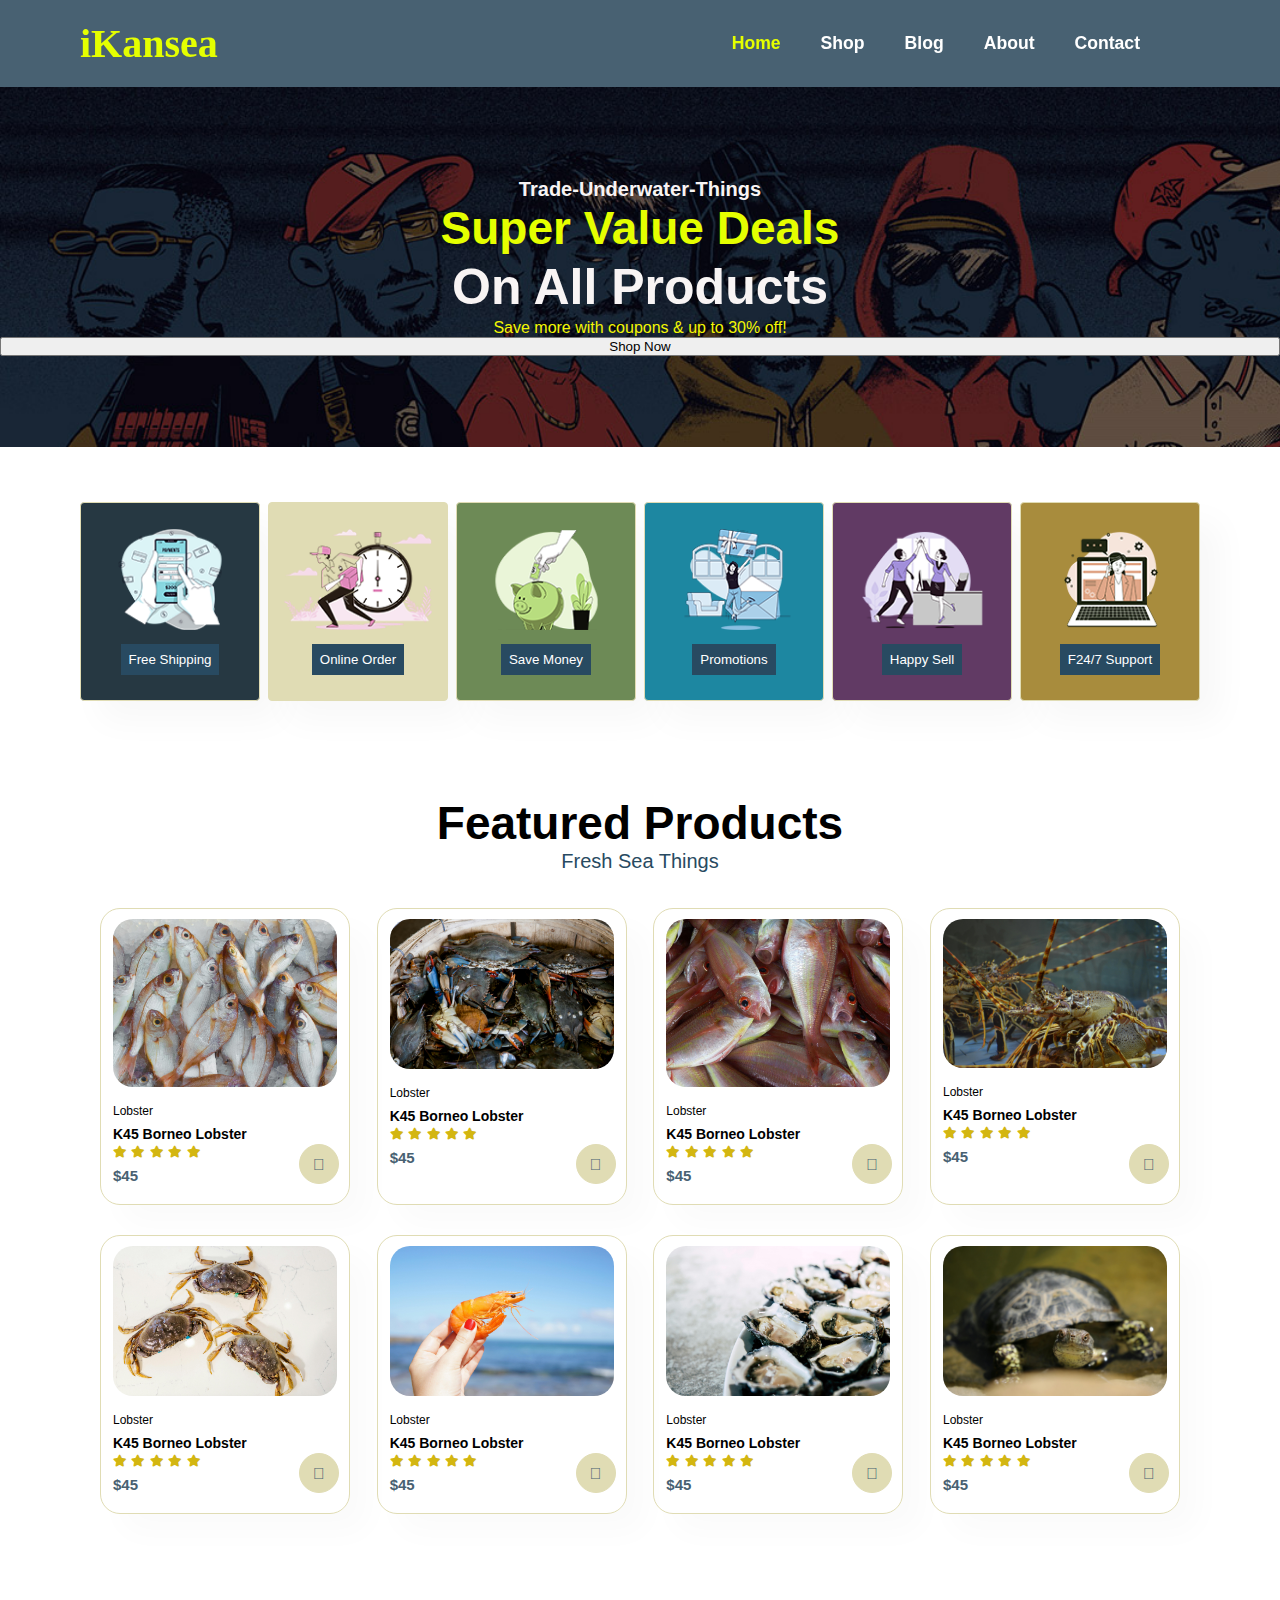
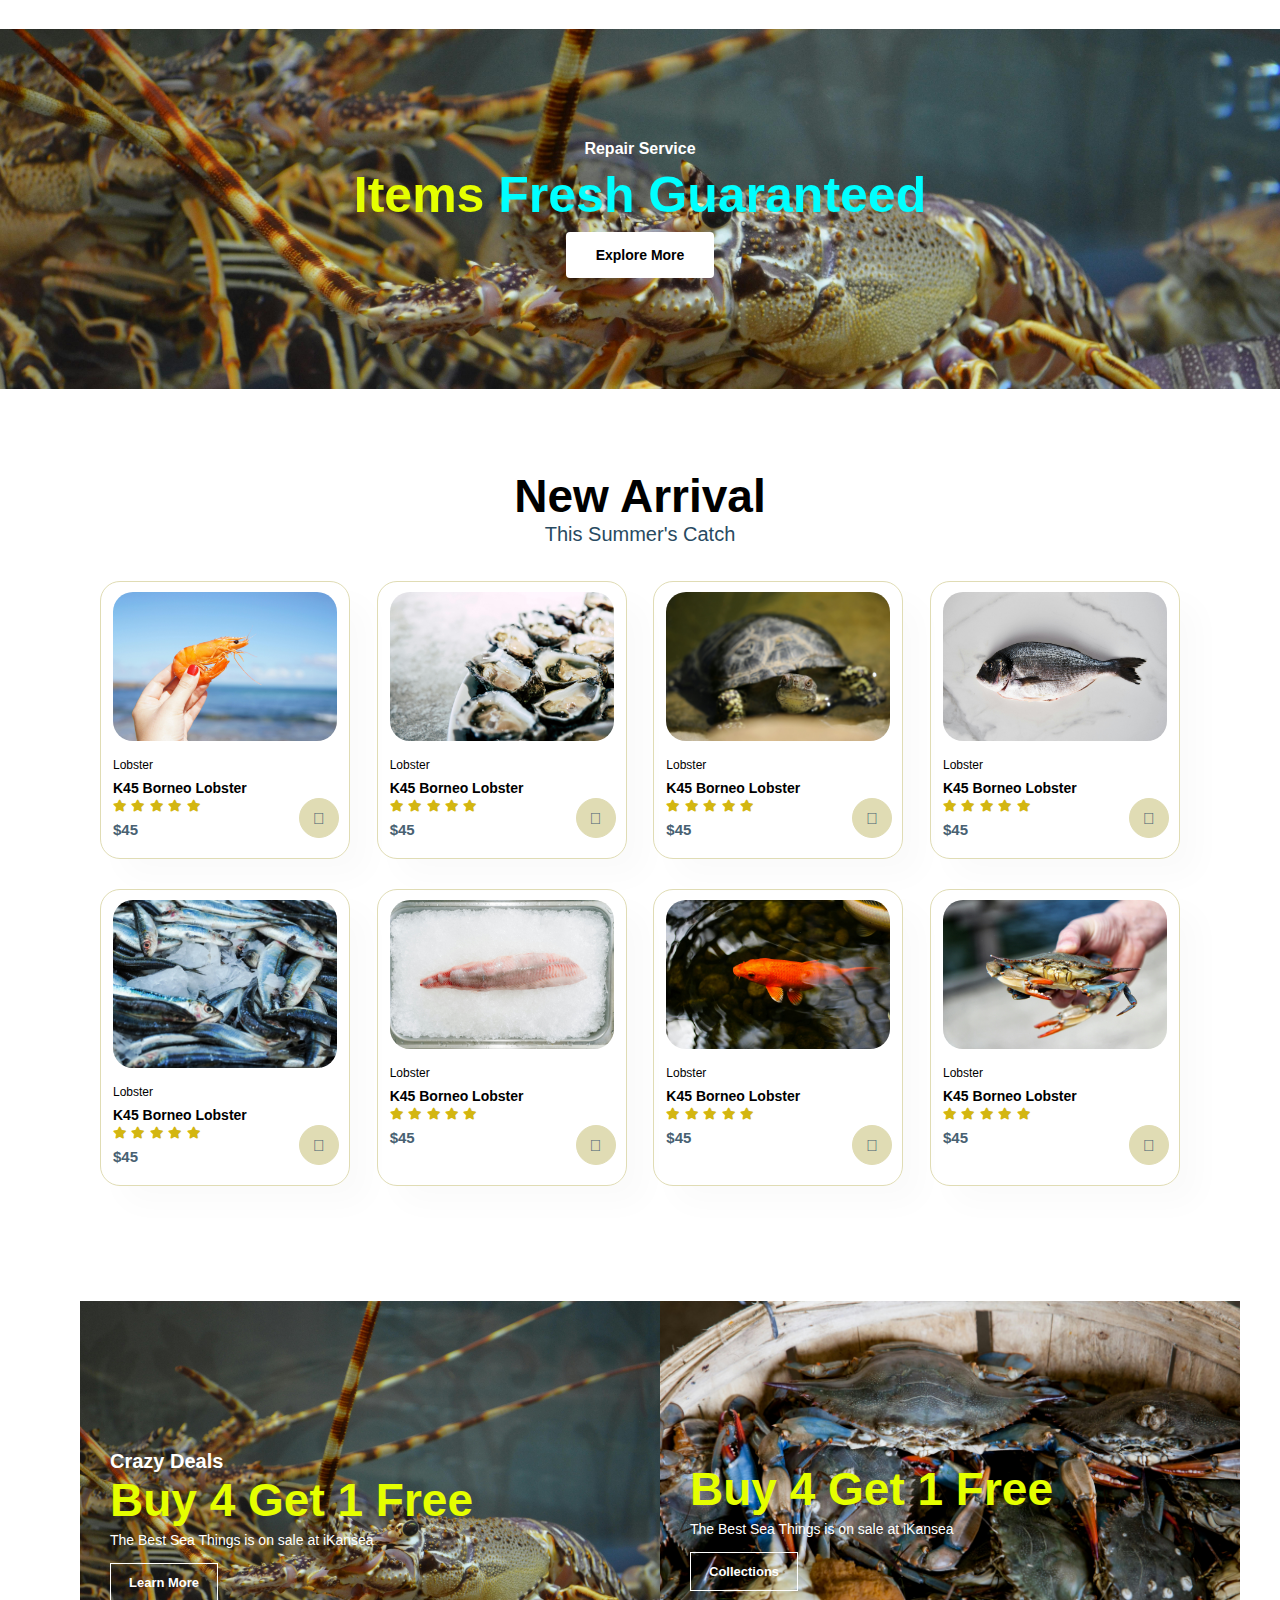
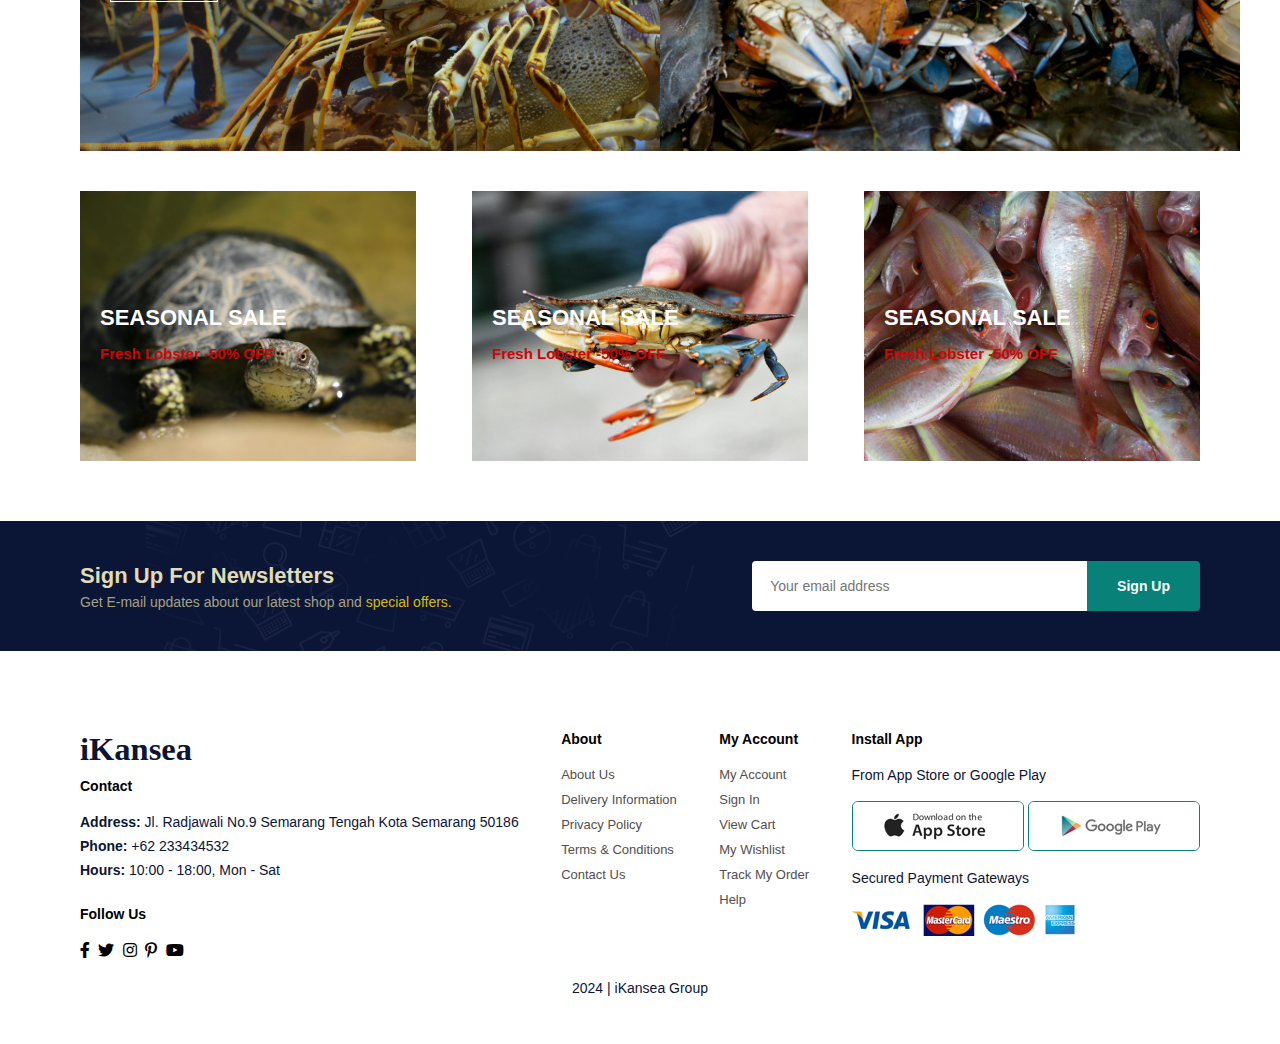
<file: index.html>
<!DOCTYPE html>
<html lang="en">
<head>
    <meta charset="UTF-8">
    <meta name="viewport" content="width=device-width, initial-scale=1.0">
    <title>iKansea Home</title>
    <link rel="stylesheet" href="https://use.fontawesome.com/releases/v5.15.4/css/all.css"/>
    <link rel="stylesheet" href="style.css">
</head>
<body>

    <section id="header">
        <a href="#"><span>iKansea</span></a>

        <div>
            <ul id="navbar">
                <li><a class="active" href="index.html">Home</a></li>
                <li><a href="shop.html">Shop</a></li>
                <li><a href="blog.html">Blog</a></li>
                <li><a href="about.html">About</a></li>
                <li><a href="contact.html">Contact</a></li>
                <li id="lg-bag"><a href="cart.html"><i class="fa-solid fa-cart-shopping"></i></a></li>
                <a href="#" id="close"><i class="far fa-times"></i></a>
            </ul>
        </div>
        <div id="mobile">
            <a href="cart.html"><i class="fa-solid fa-cart-shopping"></i></a>
            <i id="bar" class="fas fa-outdent"></i>
        </div>
    </section>

    <section id="page-header">
        <h4>Trade-Underwater-Things</h4>
        <h2>Super Value Deals</h2>
        <h1>On All Products</h1>
        <p>Save more with coupons & up to 30% off!</p>
        <button>Shop Now</button>
    </section>

    <section id="feature" class="section-p1 ">
        <div class="fe-box">
            <img src="/img/features/f1.png">
            <button>Free Shipping</button>
        </div>

        <div class="fe-box">
            <img src="/img/features/f2.png">
            <button>Online Order</button>
        </div>

        <div class="fe-box">
            <img src="/img/features/f3.png">
            <button>Save Money</button>
        </div>

        <div class="fe-box">
            <img src="/img/features/f4.png">
            <button>Promotions</button>
        </div>

        <div class="fe-box">
            <img src="/img/features/f5.png">
            <button>Happy Sell</button>
        </div>

        <div class="fe-box">
            <img src="/img/features/f6.png">
            <button>F24/7 Support</button>
        </div>

    </section>
    
    <section id="product1" class="section-p1">
        <h2>Featured Products</h2>
        <p>Fresh Sea Things</p>
        <div class="pro-container">
            <div class="pro">
                <img src="/FotoProduk/p12.jpg">
                <div class="des">
                    <span>Lobster</span>
                    <h5>K45 Borneo Lobster</h5>
                    <div class="star">
                        <i class="fas fa-star"></i>
                        <i class="fas fa-star"></i>
                        <i class="fas fa-star"></i>
                        <i class="fas fa-star"></i>
                        <i class="fas fa-star"></i>
                    </div>
                    <h4>$45</h4>
                </div>
                <a href="#"><i class="fal fa-shopping-cart cart"></i></a>
            </div>
            <div class="pro">
                <img src="/FotoProduk/p13.jpg">
                <div class="des">
                    <span>Lobster</span>
                    <h5>K45 Borneo Lobster</h5>
                    <div class="star">
                        <i class="fas fa-star"></i>
                        <i class="fas fa-star"></i>
                        <i class="fas fa-star"></i>
                        <i class="fas fa-star"></i>
                        <i class="fas fa-star"></i>
                    </div>
                    <h4>$45</h4>
                </div>
                <a href="#"><i class="fal fa-shopping-cart cart"></i></a>
            </div>
            <div class="pro">
                <img src="/FotoProduk/p14.jpg">
                <div class="des">
                    <span>Lobster</span>
                    <h5>K45 Borneo Lobster</h5>
                    <div class="star">
                        <i class="fas fa-star"></i>
                        <i class="fas fa-star"></i>
                        <i class="fas fa-star"></i>
                        <i class="fas fa-star"></i>
                        <i class="fas fa-star"></i>
                    </div>
                    <h4>$45</h4>
                </div>
                <a href="#"><i class="fal fa-shopping-cart cart"></i></a>
            </div>
            <div class="pro">
                <img src="/FotoProduk/p15.jpg">
                <div class="des">
                    <span>Lobster</span>
                    <h5>K45 Borneo Lobster</h5>
                    <div class="star">
                        <i class="fas fa-star"></i>
                        <i class="fas fa-star"></i>
                        <i class="fas fa-star"></i>
                        <i class="fas fa-star"></i>
                        <i class="fas fa-star"></i>
                    </div>
                    <h4>$45</h4>
                </div>
                <a href="#"><i class="fal fa-shopping-cart cart"></i></a>
            </div>
            <div class="pro">
                <img src="/FotoProduk/p16.jpg">
                <div class="des">
                    <span>Lobster</span>
                    <h5>K45 Borneo Lobster</h5>
                    <div class="star">
                        <i class="fas fa-star"></i>
                        <i class="fas fa-star"></i>
                        <i class="fas fa-star"></i>
                        <i class="fas fa-star"></i>
                        <i class="fas fa-star"></i>
                    </div>
                    <h4>$45</h4>
                </div>
                <a href="#"><i class="fal fa-shopping-cart cart"></i></a>
            </div>
            <div class="pro">
                <img src="/FotoProduk/p1.jpg">
                <div class="des">
                    <span>Lobster</span>
                    <h5>K45 Borneo Lobster</h5>
                    <div class="star">
                        <i class="fas fa-star"></i>
                        <i class="fas fa-star"></i>
                        <i class="fas fa-star"></i>
                        <i class="fas fa-star"></i>
                        <i class="fas fa-star"></i>
                    </div>
                    <h4>$45</h4>
                </div>
                <a href="#"><i class="fal fa-shopping-cart cart"></i></a>
            </div>
            <div class="pro">
                <img src="/FotoProduk/p2.jpg">
                <div class="des">
                    <span>Lobster</span>
                    <h5>K45 Borneo Lobster</h5>
                    <div class="star">
                        <i class="fas fa-star"></i>
                        <i class="fas fa-star"></i>
                        <i class="fas fa-star"></i>
                        <i class="fas fa-star"></i>
                        <i class="fas fa-star"></i>
                    </div>
                    <h4>$45</h4>
                </div>
                <a href="#"><i class="fal fa-shopping-cart cart"></i></a>
            </div>
            <div class="pro">
                <img src="/FotoProduk/p8.jpg">
                <div class="des">
                    <span>Lobster</span>
                    <h5>K45 Borneo Lobster</h5>
                    <div class="star">
                        <i class="fas fa-star"></i>
                        <i class="fas fa-star"></i>
                        <i class="fas fa-star"></i>
                        <i class="fas fa-star"></i>
                        <i class="fas fa-star"></i>
                    </div>
                    <h4>$45</h4>
                </div>
                <a href="#"><i class="fal fa-shopping-cart cart"></i></a>
            </div>
        </div>
    </section>

    <section id="banner" class="section-m1">
        <h4>Repair Service</h4>
        <h2>Items <span>Fresh Guaranteed</span></h2>
        <button class="normal">Explore More</button>
    </section>

    <section id="product1" class="section-p1">
        <h2>New Arrival</h2>
        <p>This Summer's Catch</p>
        <div class="pro-container">
            <div class="pro">
                <img src="/FotoProduk/p1.jpg">
                <div class="des">
                    <span>Lobster</span>
                    <h5>K45 Borneo Lobster</h5>
                    <div class="star">
                        <i class="fas fa-star"></i>
                        <i class="fas fa-star"></i>
                        <i class="fas fa-star"></i>
                        <i class="fas fa-star"></i>
                        <i class="fas fa-star"></i>
                    </div>
                    <h4>$45</h4>
                </div>
                <a href="#"><i class="fal fa-shopping-cart cart"></i></a>
            </div>
            <div class="pro">
                <img src="/FotoProduk/p2.jpg">
                <div class="des">
                    <span>Lobster</span>
                    <h5>K45 Borneo Lobster</h5>
                    <div class="star">
                        <i class="fas fa-star"></i>
                        <i class="fas fa-star"></i>
                        <i class="fas fa-star"></i>
                        <i class="fas fa-star"></i>
                        <i class="fas fa-star"></i>
                    </div>
                    <h4>$45</h4>
                </div>
                <a href="#"><i class="fal fa-shopping-cart cart"></i></a>
            </div>
            <div class="pro">
                <img src="/FotoProduk/p8.jpg">
                <div class="des">
                    <span>Lobster</span>
                    <h5>K45 Borneo Lobster</h5>
                    <div class="star">
                        <i class="fas fa-star"></i>
                        <i class="fas fa-star"></i>
                        <i class="fas fa-star"></i>
                        <i class="fas fa-star"></i>
                        <i class="fas fa-star"></i>
                    </div>
                    <h4>$45</h4>
                </div>
                <a href="#"><i class="fal fa-shopping-cart cart"></i></a>
            </div>
            <div class="pro">
                <img src="/FotoProduk/p5.jpg">
                <div class="des">
                    <span>Lobster</span>
                    <h5>K45 Borneo Lobster</h5>
                    <div class="star">
                        <i class="fas fa-star"></i>
                        <i class="fas fa-star"></i>
                        <i class="fas fa-star"></i>
                        <i class="fas fa-star"></i>
                        <i class="fas fa-star"></i>
                    </div>
                    <h4>$45</h4>
                </div>
                <a href="#"><i class="fal fa-shopping-cart cart"></i></a>
            </div>
            <div class="pro">
                <img src="/FotoProduk/p4.jpg">
                <div class="des">
                    <span>Lobster</span>
                    <h5>K45 Borneo Lobster</h5>
                    <div class="star">
                        <i class="fas fa-star"></i>
                        <i class="fas fa-star"></i>
                        <i class="fas fa-star"></i>
                        <i class="fas fa-star"></i>
                        <i class="fas fa-star"></i>
                    </div>
                    <h4>$45</h4>
                </div>
                <a href="#"><i class="fal fa-shopping-cart cart"></i></a>
            </div>
            <div class="pro">
                <img src="/FotoProduk/p9.jpg">
                <div class="des">
                    <span>Lobster</span>
                    <h5>K45 Borneo Lobster</h5>
                    <div class="star">
                        <i class="fas fa-star"></i>
                        <i class="fas fa-star"></i>
                        <i class="fas fa-star"></i>
                        <i class="fas fa-star"></i>
                        <i class="fas fa-star"></i>
                    </div>
                    <h4>$45</h4>
                </div>
                <a href="#"><i class="fal fa-shopping-cart cart"></i></a>
            </div>
            <div class="pro">
                <img src="/FotoProduk/p11.jpg">
                <div class="des">
                    <span>Lobster</span>
                    <h5>K45 Borneo Lobster</h5>
                    <div class="star">
                        <i class="fas fa-star"></i>
                        <i class="fas fa-star"></i>
                        <i class="fas fa-star"></i>
                        <i class="fas fa-star"></i>
                        <i class="fas fa-star"></i>
                    </div>
                    <h4>$45</h4>
                </div>
                <a href="#"><i class="fal fa-shopping-cart cart"></i></a>
            </div>
            <div class="pro">
                <img src="/FotoProduk/p10.jpg">
                <div class="des">
                    <span>Lobster</span>
                    <h5>K45 Borneo Lobster</h5>
                    <div class="star">
                        <i class="fas fa-star"></i>
                        <i class="fas fa-star"></i>
                        <i class="fas fa-star"></i>
                        <i class="fas fa-star"></i>
                        <i class="fas fa-star"></i>
                    </div>
                    <h4>$45</h4>
                </div>
                <a href="#"><i class="fal fa-shopping-cart cart"></i></a>
            </div>
        </div>
    </section>

    <section id="sm-banner" class="section-p1">
        <div class="banner-box">
            <h4>Crazy Deals</h4>
            <h2>Buy 4 Get 1 Free</h2>
            <span>The Best Sea Things is on sale at iKansea</span>
            <button class="white">Learn More</button>
        </div>
        <div class="banner-box banner-box2">
            <h4></h4>
            <h2>Buy 4 Get 1 Free</h2>
            <span>The Best Sea Things is on sale at iKansea</span>
            <button class="white">Collections</button>
        </div>
    </section>

    <section id="banner3">
        <div class="banner-box">
            <h2>SEASONAL SALE</h2>
            <h3>Fresh Lobster -50% OFF</h3>
        </div>
        <div class="banner-box banner-box2">
            <h2>SEASONAL SALE</h2>
            <h3>Fresh Lobster -50% OFF</h3>
        </div>
        <div class="banner-box banner-box3">
            <h2>SEASONAL SALE</h2>
            <h3>Fresh Lobster -50% OFF</h3>
        </div>
    </section>

    <section id="newsletter" class="section-p1 section-m1">
        <div class="newstext">
            <h4>Sign Up For Newsletters</h4>
            <p>Get E-mail updates about our latest shop and <span>special offers.</span></p>
        </div>
        <div class="form">
            <input type="text" placeholder="Your email address">
            <button class="normal">Sign Up</button>
        </div>
    </section>

    <footer class="section-p1">
        <div class="col">
            <a href="#"><span>iKansea</span></a>
            <h4>Contact</h4>
            <p><strong>Address:</strong> Jl. Radjawali No.9 Semarang Tengah Kota Semarang 50186</p>
            <p><strong>Phone:</strong> +62 233434532</p>
            <p><strong>Hours:</strong> 10:00 - 18:00, Mon - Sat</p>
            <div class="follow">
                <h4>Follow Us</h4>
                <div class="icon">
                    <i class="fab fa-facebook-f"></i>
                    <i class="fab fa-twitter"></i>
                    <i class="fab fa-instagram"></i>
                    <i class="fab fa-pinterest-p"></i>
                    <i class="fab fa-youtube"></i>
                </div>
            </div>
        </div>
            <div class="col">
                <h4>About</h4>
                <a href="#">About Us</a>
                <a href="#">Delivery Information</a>
                <a href="#">Privacy Policy</a>
                <a href="#">Terms & Conditions</a>
                <a href="#">Contact Us</a>
            </div>
            <div class="col">
                <h4>My Account</h4>
                <a href="#">My Account</a>
                <a href="#">Sign In</a>
                <a href="#">View Cart</a>
                <a href="#">My Wishlist</a>
                <a href="#">Track My Order</a>
                <a href="#">Help</a>
            </div>
            <div class="col-install">
                <h4>Install App</h4>
                <p>From App Store or Google Play</p>
                <div class="row">
                    <img src="/img/pay/app.jpg">
                    <img src="/img/pay/play.jpg">
                </div>
                <p>Secured Payment Gateways</p>
                <img src="/img/pay/pay.png">
            </div>

            <div class="copyright">
                <p>2024 | iKansea Group</p>
            </div>
    </footer>

    <script src="script.js"></script>
</body>
</html>
</file>
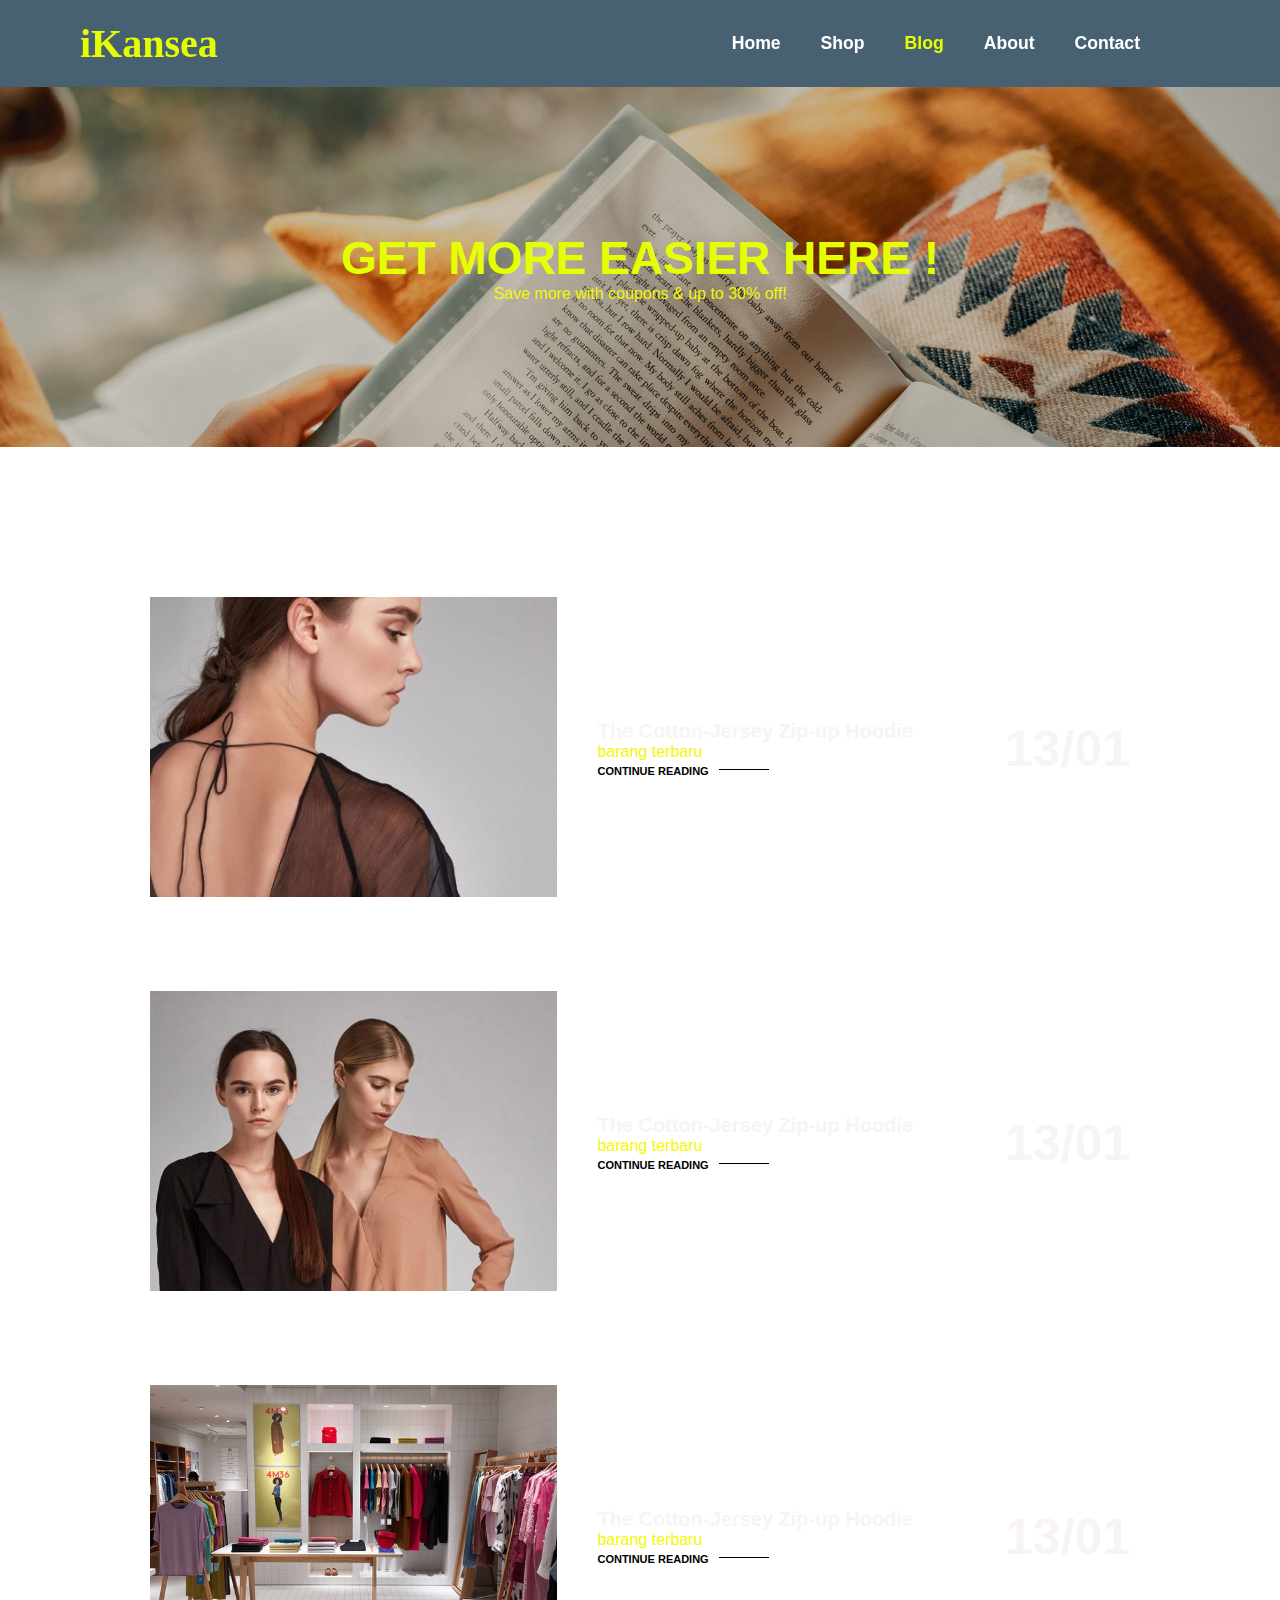
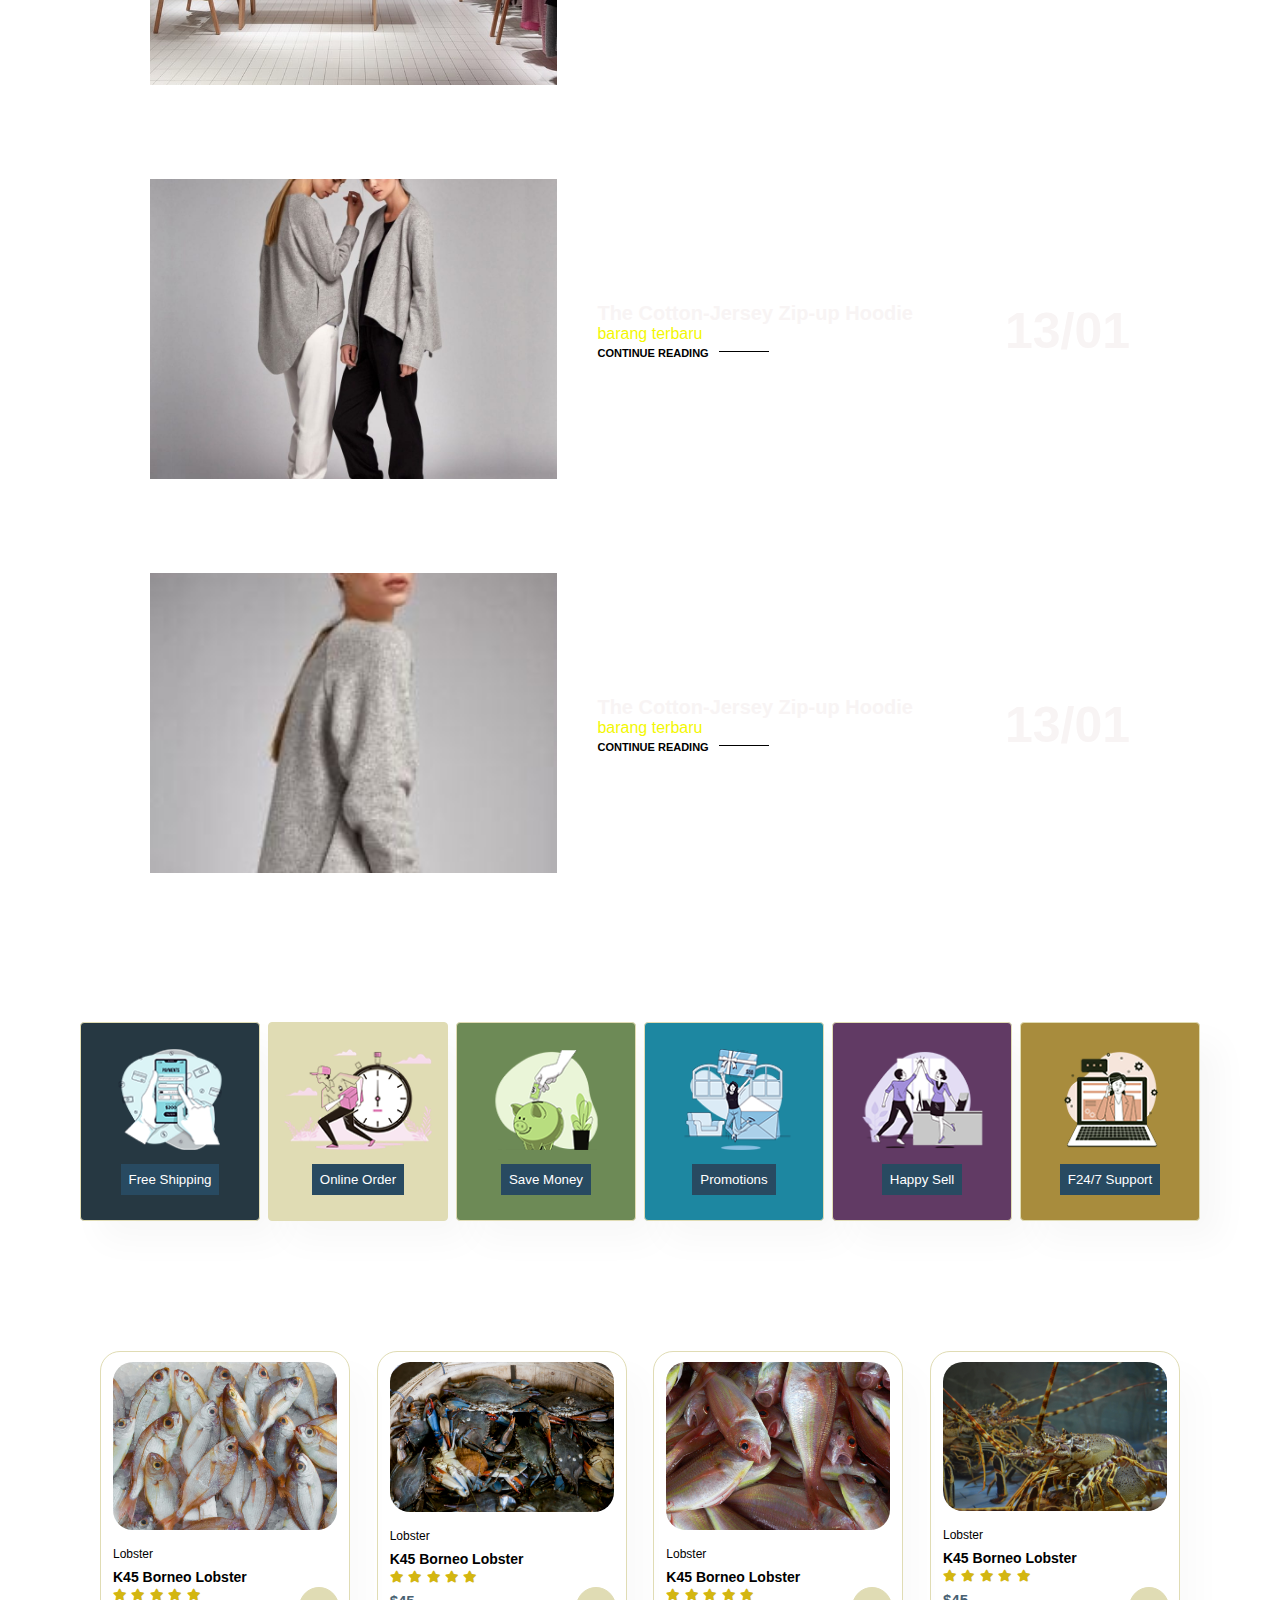
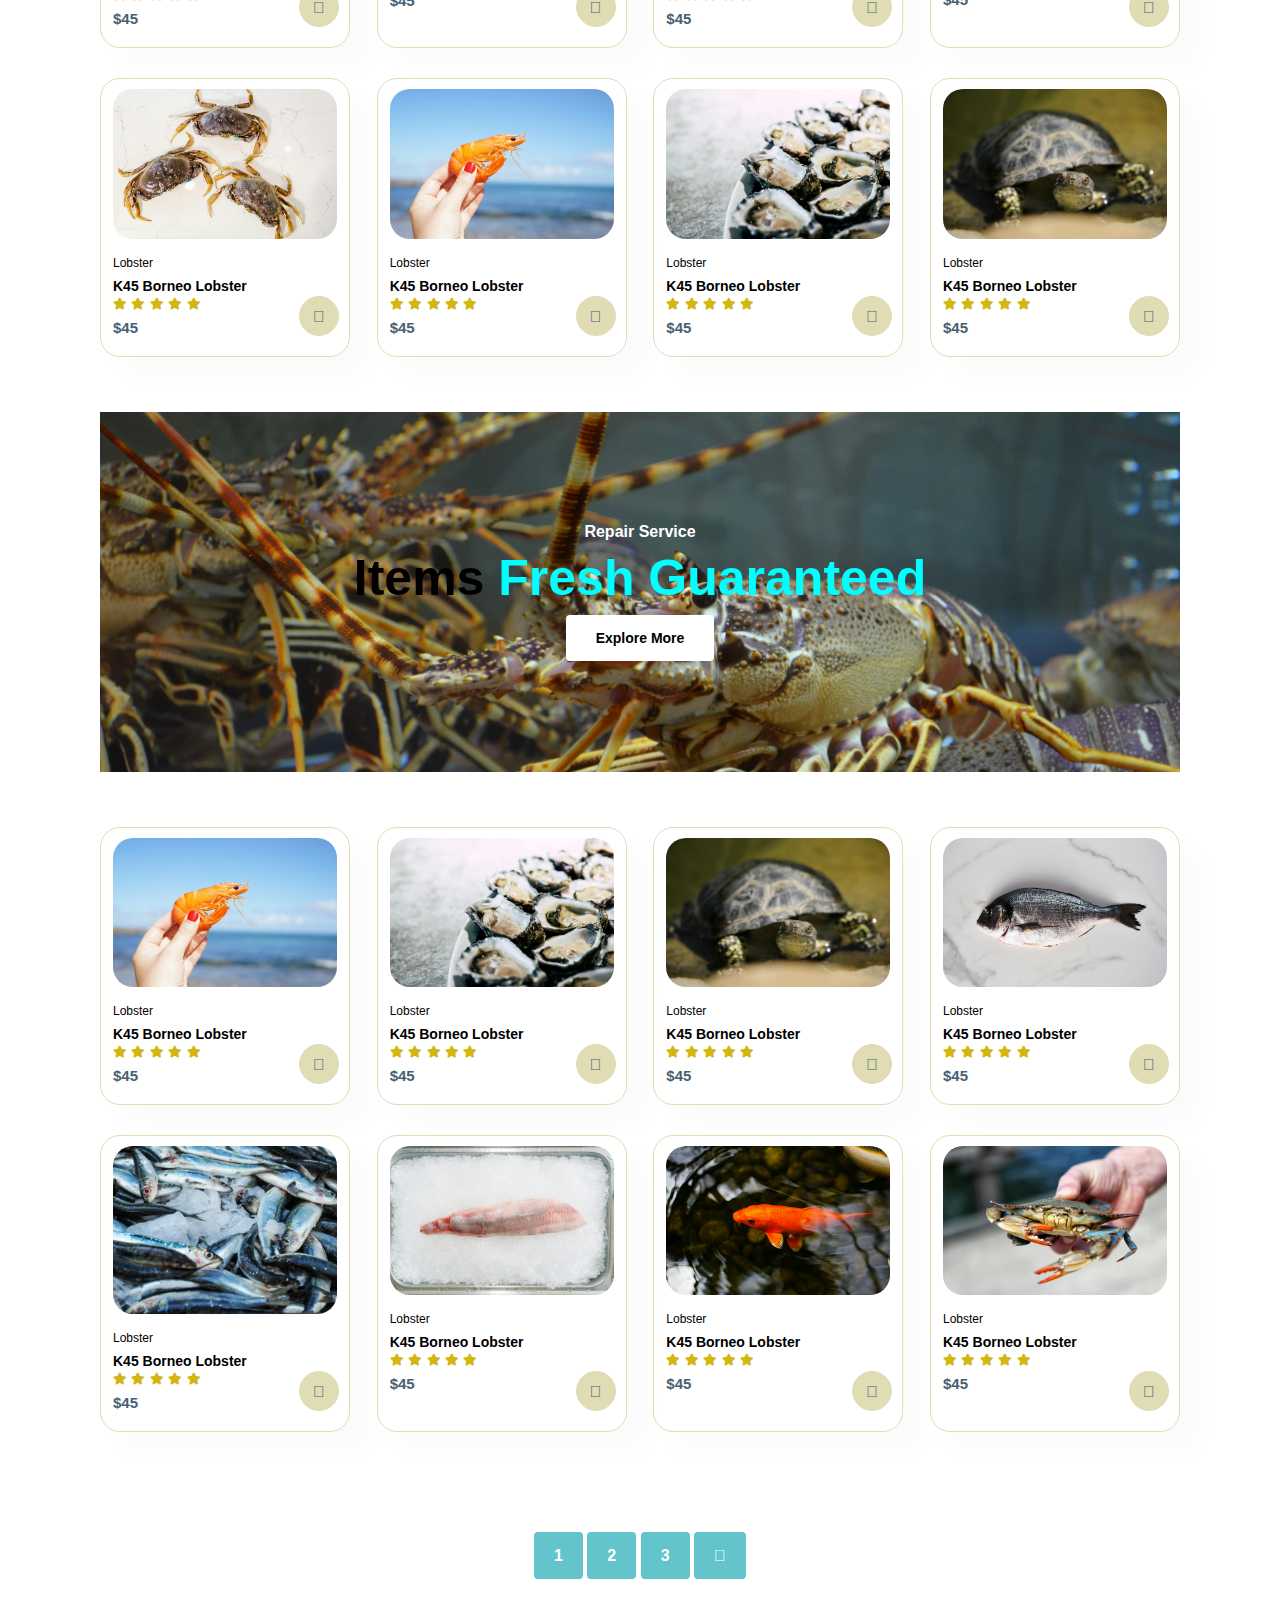
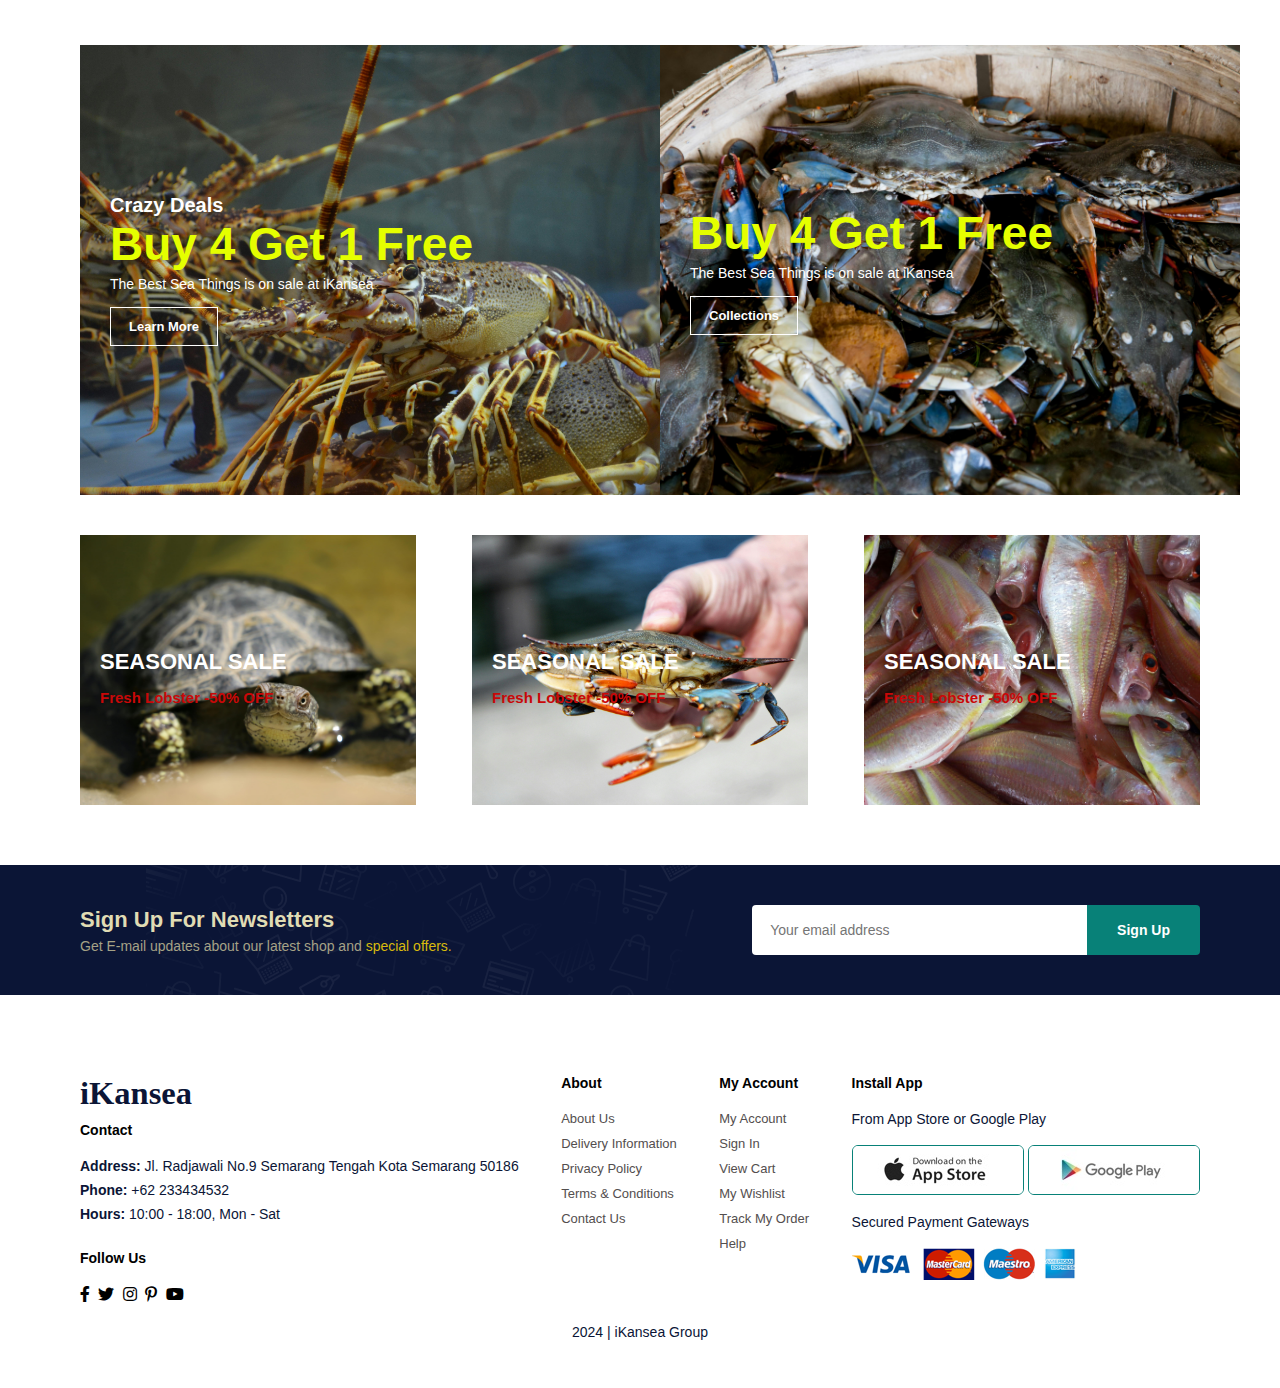
<file: blog.html>
<!DOCTYPE html>
<html lang="en">
<head>
    <meta charset="UTF-8">
    <meta name="viewport" content="width=device-width, initial-scale=1.0">
    <title>iKansea Shop</title>
    <link rel="stylesheet" href="https://use.fontawesome.com/releases/v5.15.4/css/all.css"/>
    <link rel="stylesheet" href="style.css">
</head>
<body>

    <section id="header">
        <a href="#"><span>iKansea</span></a>

        <div>
            <ul id="navbar">
                <li><a href="index.html">Home</a></li>
                <li><a href="shop.html">Shop</a></li>
                <li><a class="active"  href="blog.html">Blog</a></li>
                <li><a href="about.html">About</a></li>
                <li><a href="contact.html">Contact</a></li>
                <li id="lg-bag"><a href="cart.html"><i class="fa-solid fa-cart-shopping"></i></a></li>
                <a href="#" id="close"><i class="far fa-times"></i></a>
            </ul>
        </div>
        <div id="mobile">
            <a href="cart.html"><i class="fa-solid fa-cart-shopping"></i></a>
            <i id="bar" class="fas fa-outdent"></i>
        </div>
    </section>

    <section id="page-header" class="blog-header">
       
        <h2>GET MORE EASIER HERE !</h2>
        
        <p>Save more with coupons & up to 30% off!</p>
       
    </section>

    <section id="blog">
        <div class="blog-box">
            <div class="blog-img">
                <img src="img/blog/b1.jpg" alt="">
            </div>
            <div class="blog-details">
                <h4>The Cotton-Jersey Zip-up Hoodie</h4>
                <p>barang terbaru</p>
                <a href="#">CONTINUE READING</a>
            </div>
            <h1>13/01</h1>
        </div>
        <div class="blog-box">
            <div class="blog-img">
                <img src="img/blog/b2.jpg" alt="">
            </div>
            <div class="blog-details">
                <h4>The Cotton-Jersey Zip-up Hoodie</h4>
                <p>barang terbaru</p>
                <a href="#">CONTINUE READING</a>
            </div>
            <h1>13/01</h1>
        </div>
        <div class="blog-box">
            <div class="blog-img">
                <img src="img/blog/b3.jpg" alt="">
            </div>
            <div class="blog-details">
                <h4>The Cotton-Jersey Zip-up Hoodie</h4>
                <p>barang terbaru</p>
                <a href="#">CONTINUE READING</a>
            </div>
            <h1>13/01</h1>
        </div>
        <div class="blog-box">
            <div class="blog-img">
                <img src="img/blog/b4.jpg" alt="">
            </div>
            <div class="blog-details">
                <h4>The Cotton-Jersey Zip-up Hoodie</h4>
                <p>barang terbaru</p>
                <a href="#">CONTINUE READING</a>
            </div>
            <h1>13/01</h1>
        </div>
        <div class="blog-box">
            <div class="blog-img">
                <img src="img/blog/b5.jpg" alt="">
            </div>
            <div class="blog-details">
                <h4>The Cotton-Jersey Zip-up Hoodie</h4>
                <p>barang terbaru</p>
                <a href="#">CONTINUE READING</a>
            </div>
            <h1>13/01</h1>
        </div>
    </section>

    <section id="feature" class="section-p1 ">
        <div class="fe-box">
            <img src="/img/features/f1.png">
            <button>Free Shipping</button>
        </div>

        <div class="fe-box">
            <img src="/img/features/f2.png">
            <button>Online Order</button>
        </div>

        <div class="fe-box">
            <img src="/img/features/f3.png">
            <button>Save Money</button>
        </div>

        <div class="fe-box">
            <img src="/img/features/f4.png">
            <button>Promotions</button>
        </div>

        <div class="fe-box">
            <img src="/img/features/f5.png">
            <button>Happy Sell</button>
        </div>

        <div class="fe-box">
            <img src="/img/features/f6.png">
            <button>F24/7 Support</button>
        </div>

    </section>
    
    <section id="product1" class="section-p1">
       
        <div class="pro-container">
            <div class="pro" onclick="window.location.href='product.html'; ">
                <img src="/FotoProduk/p12.jpg">
                <div class="des">
                    <span>Lobster</span>
                    <h5>K45 Borneo Lobster</h5>
                    <div class="star">
                        <i class="fas fa-star"></i>
                        <i class="fas fa-star"></i>
                        <i class="fas fa-star"></i>
                        <i class="fas fa-star"></i>
                        <i class="fas fa-star"></i>
                    </div>
                    <h4>$45</h4>
                </div>
                <a href="#"><i class="fal fa-shopping-cart cart"></i></a>
            </div>
            <div class="pro">
                <img src="/FotoProduk/p13.jpg">
                <div class="des">
                    <span>Lobster</span>
                    <h5>K45 Borneo Lobster</h5>
                    <div class="star">
                        <i class="fas fa-star"></i>
                        <i class="fas fa-star"></i>
                        <i class="fas fa-star"></i>
                        <i class="fas fa-star"></i>
                        <i class="fas fa-star"></i>
                    </div>
                    <h4>$45</h4>
                </div>
                <a href="#"><i class="fal fa-shopping-cart cart"></i></a>
            </div>
            <div class="pro">
                <img src="/FotoProduk/p14.jpg">
                <div class="des">
                    <span>Lobster</span>
                    <h5>K45 Borneo Lobster</h5>
                    <div class="star">
                        <i class="fas fa-star"></i>
                        <i class="fas fa-star"></i>
                        <i class="fas fa-star"></i>
                        <i class="fas fa-star"></i>
                        <i class="fas fa-star"></i>
                    </div>
                    <h4>$45</h4>
                </div>
                <a href="#"><i class="fal fa-shopping-cart cart"></i></a>
            </div>
            <div class="pro">
                <img src="/FotoProduk/p15.jpg">
                <div class="des">
                    <span>Lobster</span>
                    <h5>K45 Borneo Lobster</h5>
                    <div class="star">
                        <i class="fas fa-star"></i>
                        <i class="fas fa-star"></i>
                        <i class="fas fa-star"></i>
                        <i class="fas fa-star"></i>
                        <i class="fas fa-star"></i>
                    </div>
                    <h4>$45</h4>
                </div>
                <a href="#"><i class="fal fa-shopping-cart cart"></i></a>
            </div>
            <div class="pro">
                <img src="/FotoProduk/p16.jpg">
                <div class="des">
                    <span>Lobster</span>
                    <h5>K45 Borneo Lobster</h5>
                    <div class="star">
                        <i class="fas fa-star"></i>
                        <i class="fas fa-star"></i>
                        <i class="fas fa-star"></i>
                        <i class="fas fa-star"></i>
                        <i class="fas fa-star"></i>
                    </div>
                    <h4>$45</h4>
                </div>
                <a href="#"><i class="fal fa-shopping-cart cart"></i></a>
            </div>
            <div class="pro">
                <img src="/FotoProduk/p1.jpg">
                <div class="des">
                    <span>Lobster</span>
                    <h5>K45 Borneo Lobster</h5>
                    <div class="star">
                        <i class="fas fa-star"></i>
                        <i class="fas fa-star"></i>
                        <i class="fas fa-star"></i>
                        <i class="fas fa-star"></i>
                        <i class="fas fa-star"></i>
                    </div>
                    <h4>$45</h4>
                </div>
                <a href="#"><i class="fal fa-shopping-cart cart"></i></a>
            </div>
            <div class="pro">
                <img src="/FotoProduk/p2.jpg">
                <div class="des">
                    <span>Lobster</span>
                    <h5>K45 Borneo Lobster</h5>
                    <div class="star">
                        <i class="fas fa-star"></i>
                        <i class="fas fa-star"></i>
                        <i class="fas fa-star"></i>
                        <i class="fas fa-star"></i>
                        <i class="fas fa-star"></i>
                    </div>
                    <h4>$45</h4>
                </div>
                <a href="#"><i class="fal fa-shopping-cart cart"></i></a>
            </div>
            <div class="pro">
                <img src="/FotoProduk/p8.jpg">
                <div class="des">
                    <span>Lobster</span>
                    <h5>K45 Borneo Lobster</h5>
                    <div class="star">
                        <i class="fas fa-star"></i>
                        <i class="fas fa-star"></i>
                        <i class="fas fa-star"></i>
                        <i class="fas fa-star"></i>
                        <i class="fas fa-star"></i>
                    </div>
                    <h4>$45</h4>
                </div>
                <a href="#"><i class="fal fa-shopping-cart cart"></i></a>
            </div>
       

    <section id="banner" class="section-m1">
        <h4>Repair Service</h4>
        <h2>Items <span>Fresh Guaranteed</span></h2>
        <button class="normal">Explore More</button>
    </section>

   
            <div class="pro">
                <img src="/FotoProduk/p1.jpg">
                <div class="des">
                    <span>Lobster</span>
                    <h5>K45 Borneo Lobster</h5>
                    <div class="star">
                        <i class="fas fa-star"></i>
                        <i class="fas fa-star"></i>
                        <i class="fas fa-star"></i>
                        <i class="fas fa-star"></i>
                        <i class="fas fa-star"></i>
                    </div>
                    <h4>$45</h4>
                </div>
                <a href="#"><i class="fal fa-shopping-cart cart"></i></a>
            </div>
            <div class="pro">
                <img src="/FotoProduk/p2.jpg">
                <div class="des">
                    <span>Lobster</span>
                    <h5>K45 Borneo Lobster</h5>
                    <div class="star">
                        <i class="fas fa-star"></i>
                        <i class="fas fa-star"></i>
                        <i class="fas fa-star"></i>
                        <i class="fas fa-star"></i>
                        <i class="fas fa-star"></i>
                    </div>
                    <h4>$45</h4>
                </div>
                <a href="#"><i class="fal fa-shopping-cart cart"></i></a>
            </div>
            <div class="pro">
                <img src="/FotoProduk/p8.jpg">
                <div class="des">
                    <span>Lobster</span>
                    <h5>K45 Borneo Lobster</h5>
                    <div class="star">
                        <i class="fas fa-star"></i>
                        <i class="fas fa-star"></i>
                        <i class="fas fa-star"></i>
                        <i class="fas fa-star"></i>
                        <i class="fas fa-star"></i>
                    </div>
                    <h4>$45</h4>
                </div>
                <a href="#"><i class="fal fa-shopping-cart cart"></i></a>
            </div>
            <div class="pro">
                <img src="/FotoProduk/p5.jpg">
                <div class="des">
                    <span>Lobster</span>
                    <h5>K45 Borneo Lobster</h5>
                    <div class="star">
                        <i class="fas fa-star"></i>
                        <i class="fas fa-star"></i>
                        <i class="fas fa-star"></i>
                        <i class="fas fa-star"></i>
                        <i class="fas fa-star"></i>
                    </div>
                    <h4>$45</h4>
                </div>
                <a href="#"><i class="fal fa-shopping-cart cart"></i></a>
            </div>
            <div class="pro">
                <img src="/FotoProduk/p4.jpg">
                <div class="des">
                    <span>Lobster</span>
                    <h5>K45 Borneo Lobster</h5>
                    <div class="star">
                        <i class="fas fa-star"></i>
                        <i class="fas fa-star"></i>
                        <i class="fas fa-star"></i>
                        <i class="fas fa-star"></i>
                        <i class="fas fa-star"></i>
                    </div>
                    <h4>$45</h4>
                </div>
                <a href="#"><i class="fal fa-shopping-cart cart"></i></a>
            </div>
            <div class="pro">
                <img src="/FotoProduk/p9.jpg">
                <div class="des">
                    <span>Lobster</span>
                    <h5>K45 Borneo Lobster</h5>
                    <div class="star">
                        <i class="fas fa-star"></i>
                        <i class="fas fa-star"></i>
                        <i class="fas fa-star"></i>
                        <i class="fas fa-star"></i>
                        <i class="fas fa-star"></i>
                    </div>
                    <h4>$45</h4>
                </div>
                <a href="#"><i class="fal fa-shopping-cart cart"></i></a>
            </div>
            <div class="pro">
                <img src="/FotoProduk/p11.jpg">
                <div class="des">
                    <span>Lobster</span>
                    <h5>K45 Borneo Lobster</h5>
                    <div class="star">
                        <i class="fas fa-star"></i>
                        <i class="fas fa-star"></i>
                        <i class="fas fa-star"></i>
                        <i class="fas fa-star"></i>
                        <i class="fas fa-star"></i>
                    </div>
                    <h4>$45</h4>
                </div>
                <a href="#"><i class="fal fa-shopping-cart cart"></i></a>
            </div>
            <div class="pro">
                <img src="/FotoProduk/p10.jpg">
                <div class="des">
                    <span>Lobster</span>
                    <h5>K45 Borneo Lobster</h5>
                    <div class="star">
                        <i class="fas fa-star"></i>
                        <i class="fas fa-star"></i>
                        <i class="fas fa-star"></i>
                        <i class="fas fa-star"></i>
                        <i class="fas fa-star"></i>
                    </div>
                    <h4>$45</h4>
                </div>
                <a href="#"><i class="fal fa-shopping-cart cart"></i></a>
            </div>
        </div>
    </section>

    <section id="pagination" class="section-p1">
        <a href="#">1</a>
        <a href="#">2</a>
        <a href="#">3</a>
        <a href="#"><i class="fal fa-long-arrow-alt-right"></i></a>
    </section>

    <section id="sm-banner" class="section-p1">
        <div class="banner-box">
            <h4>Crazy Deals</h4>
            <h2>Buy 4 Get 1 Free</h2>
            <span>The Best Sea Things is on sale at iKansea</span>
            <button class="white">Learn More</button>
        </div>
        <div class="banner-box banner-box2">
            <h4></h4>
            <h2>Buy 4 Get 1 Free</h2>
            <span>The Best Sea Things is on sale at iKansea</span>
            <button class="white">Collections</button>
        </div>
    </section>

    <section id="banner3">
        <div class="banner-box">
            <h2>SEASONAL SALE</h2>
            <h3>Fresh Lobster -50% OFF</h3>
        </div>
        <div class="banner-box banner-box2">
            <h2>SEASONAL SALE</h2>
            <h3>Fresh Lobster -50% OFF</h3>
        </div>
        <div class="banner-box banner-box3">
            <h2>SEASONAL SALE</h2>
            <h3>Fresh Lobster -50% OFF</h3>
        </div>
    </section>

    <section id="newsletter" class="section-p1 section-m1">
        <div class="newstext">
            <h4>Sign Up For Newsletters</h4>
            <p>Get E-mail updates about our latest shop and <span>special offers.</span></p>
        </div>
        <div class="form">
            <input type="text" placeholder="Your email address">
            <button class="normal">Sign Up</button>
        </div>
    </section>

    <footer class="section-p1">
        <div class="col">
            <a href="#"><span>iKansea</span></a>
            <h4>Contact</h4>
            <p><strong>Address:</strong> Jl. Radjawali No.9 Semarang Tengah Kota Semarang 50186</p>
            <p><strong>Phone:</strong> +62 233434532</p>
            <p><strong>Hours:</strong> 10:00 - 18:00, Mon - Sat</p>
            <div class="follow">
                <h4>Follow Us</h4>
                <div class="icon">
                    <i class="fab fa-facebook-f"></i>
                    <i class="fab fa-twitter"></i>
                    <i class="fab fa-instagram"></i>
                    <i class="fab fa-pinterest-p"></i>
                    <i class="fab fa-youtube"></i>
                </div>
            </div>
        </div>
            <div class="col">
                <h4>About</h4>
                <a href="#">About Us</a>
                <a href="#">Delivery Information</a>
                <a href="#">Privacy Policy</a>
                <a href="#">Terms & Conditions</a>
                <a href="#">Contact Us</a>
            </div>
            <div class="col">
                <h4>My Account</h4>
                <a href="#">My Account</a>
                <a href="#">Sign In</a>
                <a href="#">View Cart</a>
                <a href="#">My Wishlist</a>
                <a href="#">Track My Order</a>
                <a href="#">Help</a>
            </div>
            <div class="col-install">
                <h4>Install App</h4>
                <p>From App Store or Google Play</p>
                <div class="row">
                    <img src="/img/pay/app.jpg">
                    <img src="/img/pay/play.jpg">
                </div>
                <p>Secured Payment Gateways</p>
                <img src="/img/pay/pay.png">
            </div>

            <div class="copyright">
                <p>2024 | iKansea Group</p>
            </div>
    </footer>

    <script src="script.js"></script>
</body>
</html>
</file>
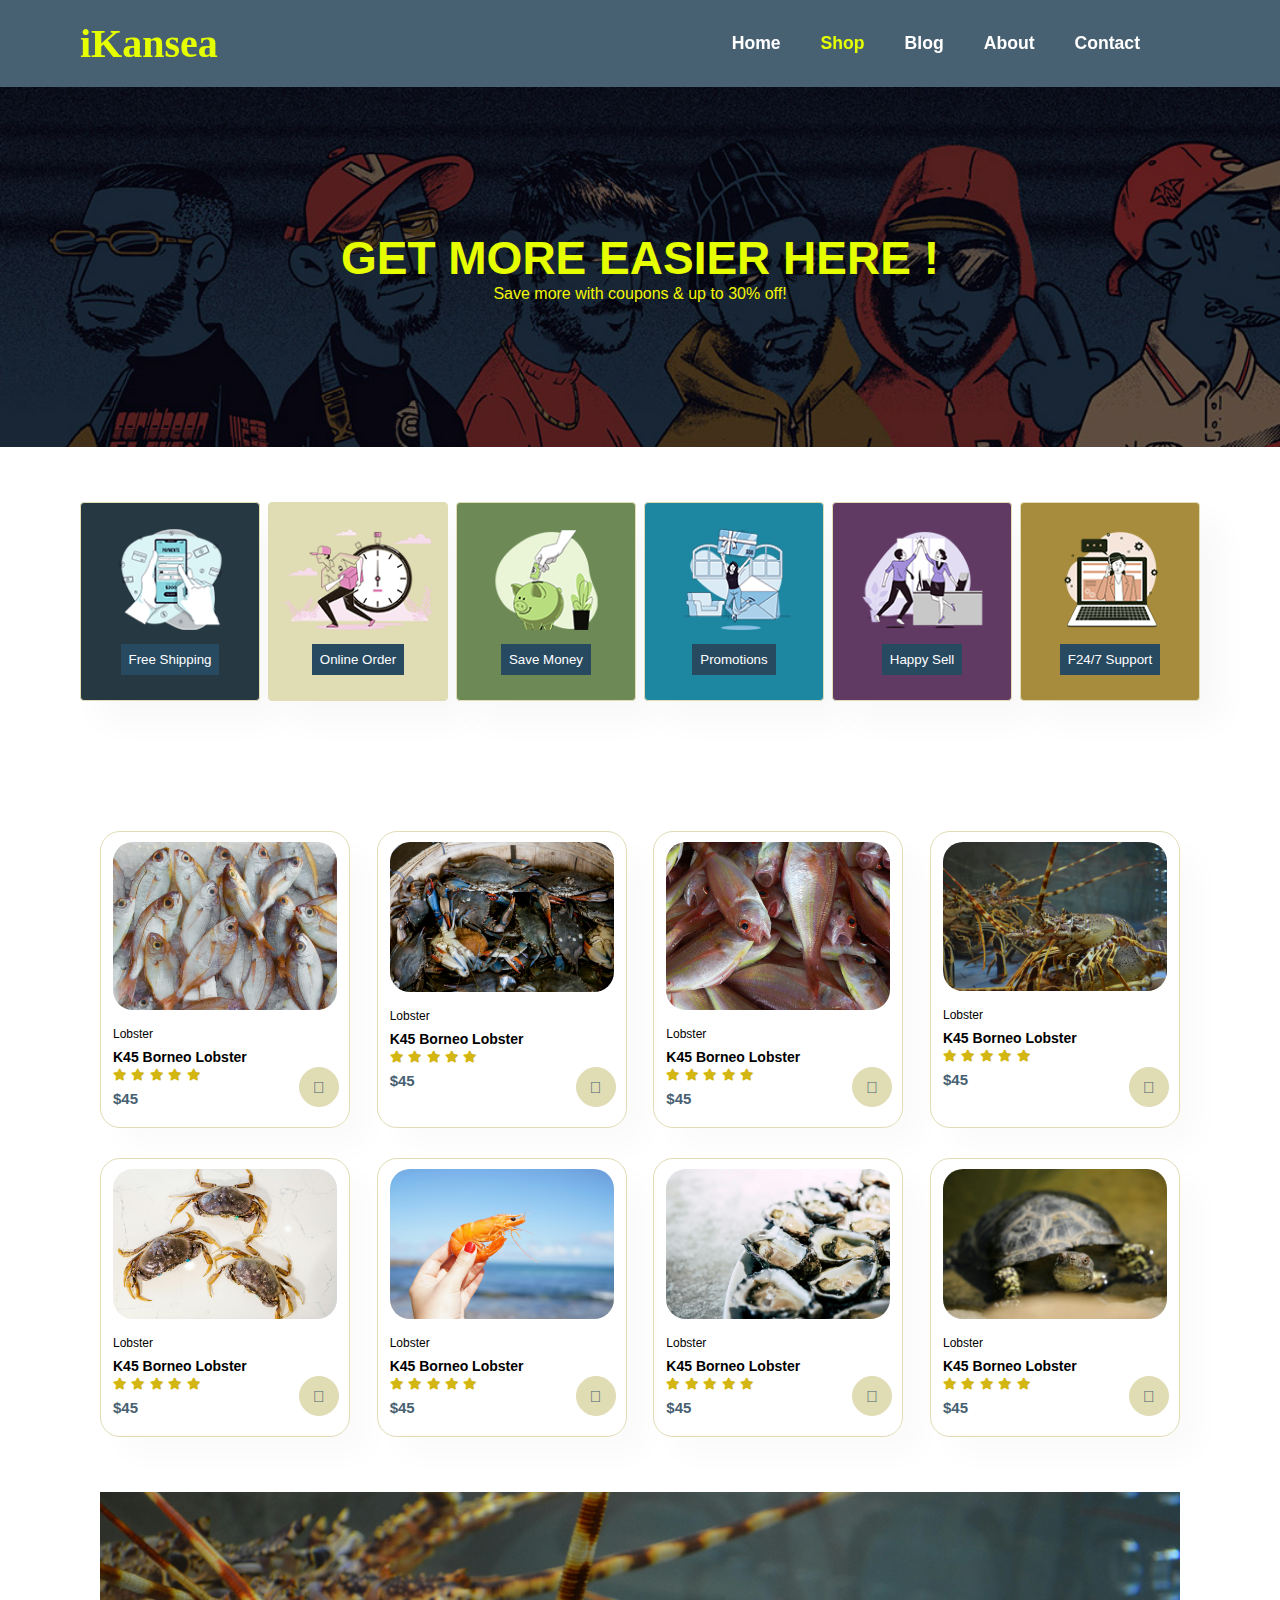
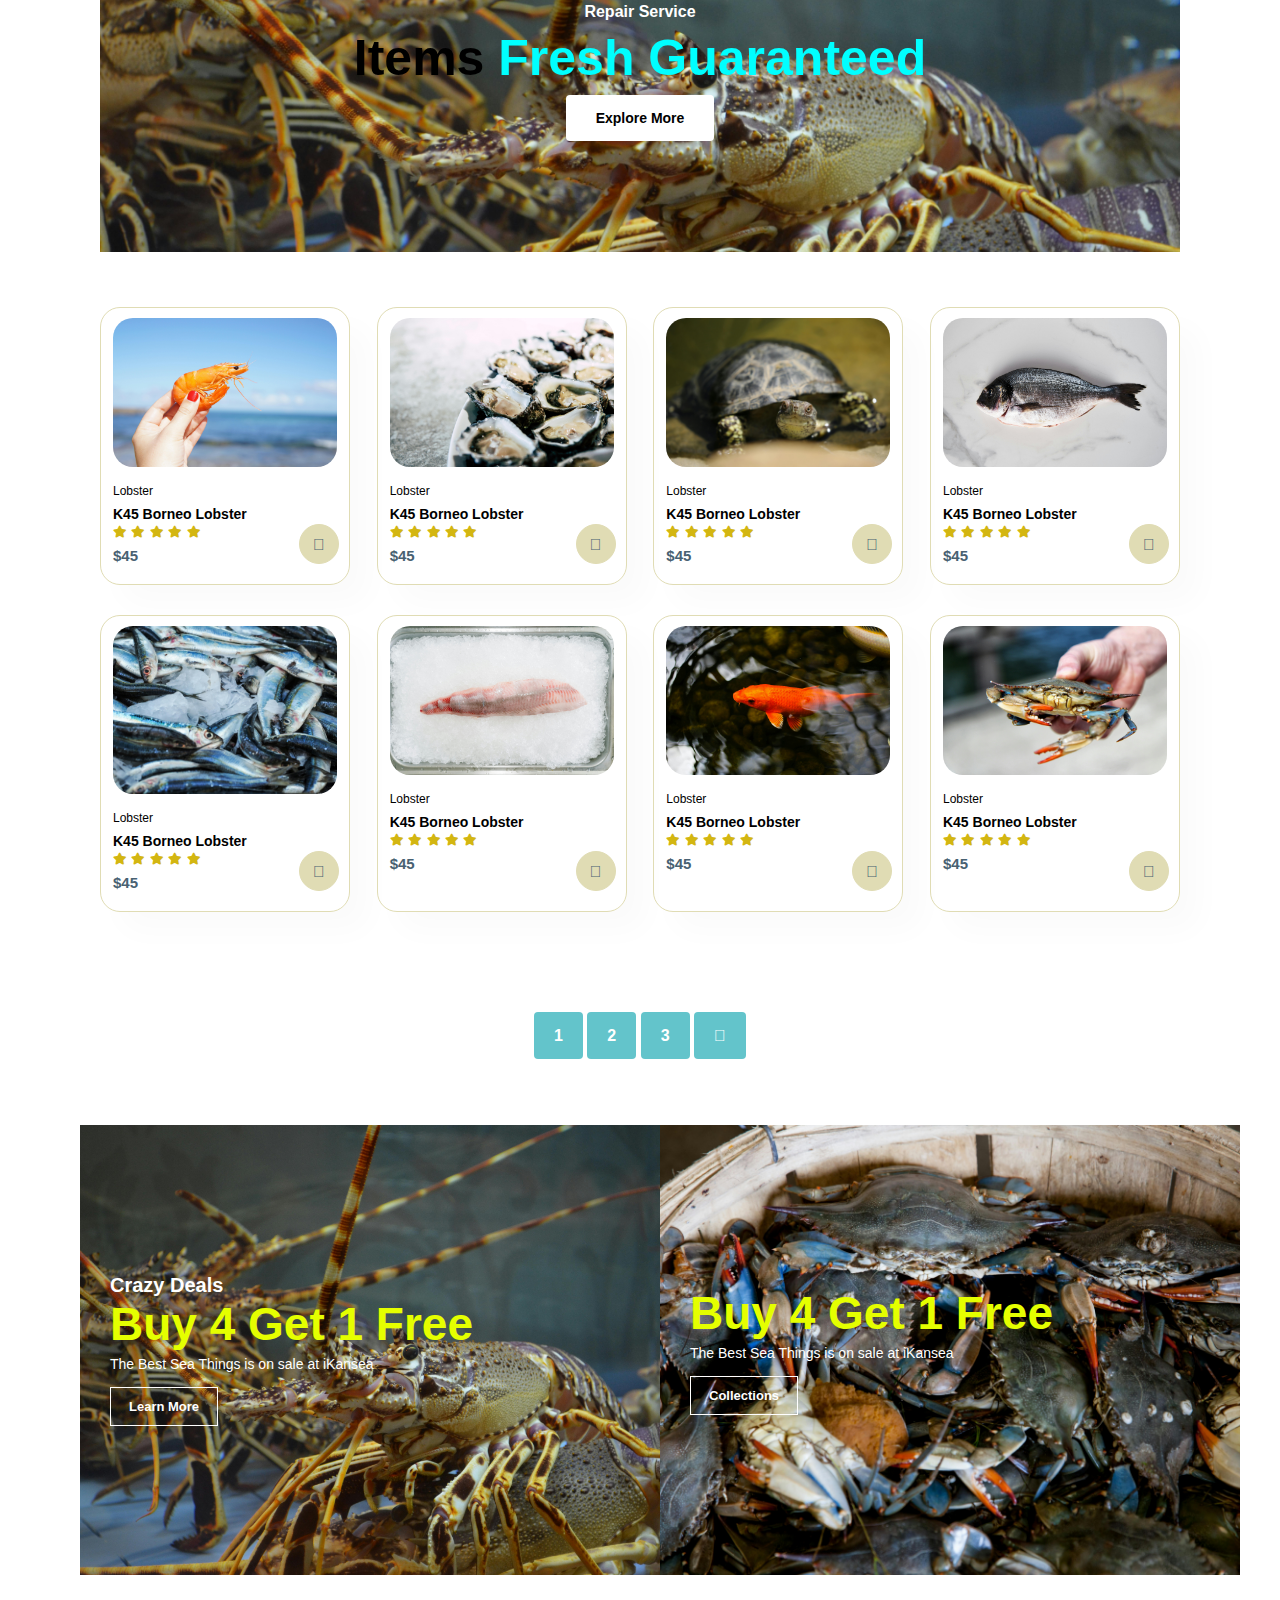
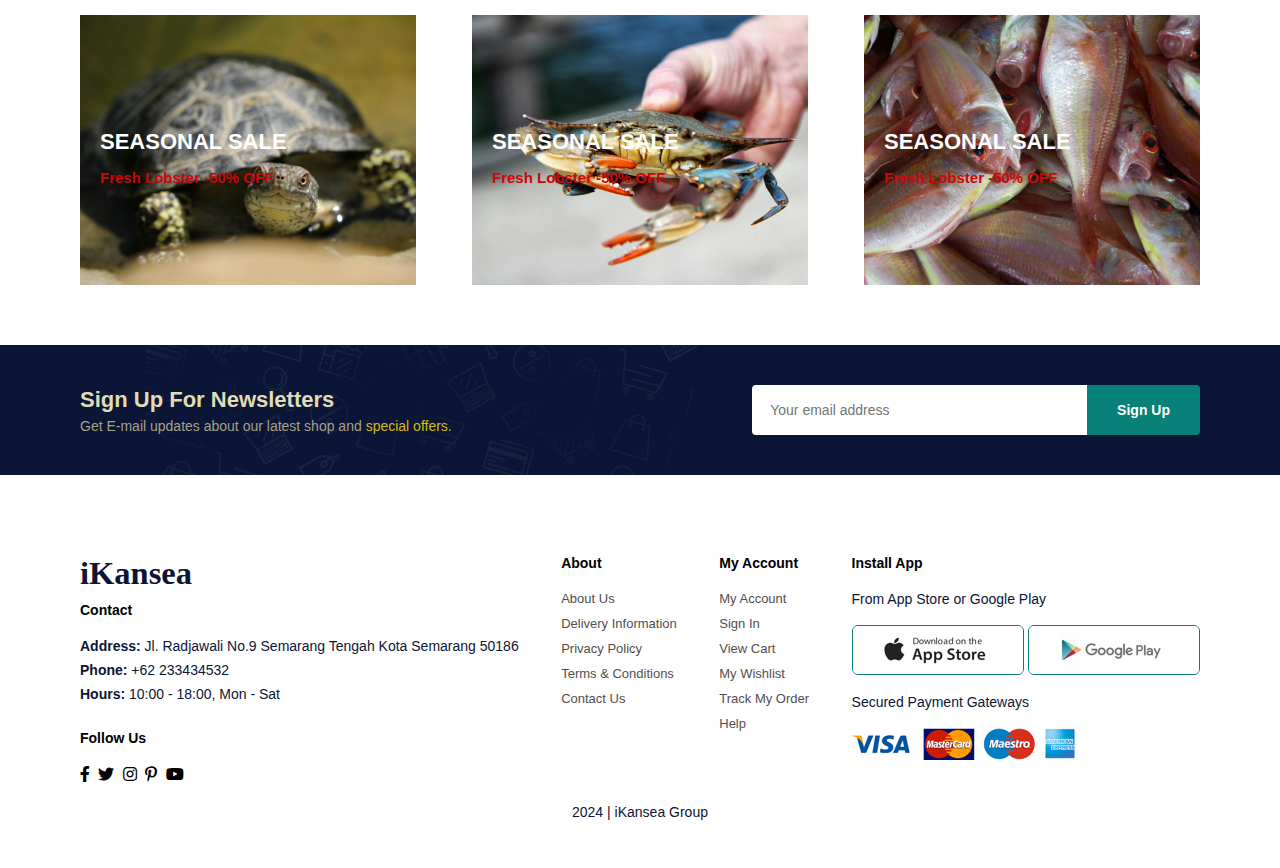
<file: shop.html>
<!DOCTYPE html>
<html lang="en">
<head>
    <meta charset="UTF-8">
    <meta name="viewport" content="width=device-width, initial-scale=1.0">
    <title>iKansea Shop</title>
    <link rel="stylesheet" href="https://use.fontawesome.com/releases/v5.15.4/css/all.css"/>
    <link rel="stylesheet" href="style.css">
</head>
<body>

    <section id="header">
        <a href="#"><span>iKansea</span></a>

        <div>
            <ul id="navbar">
                <li><a href="index.html">Home</a></li>
                <li><a class="active"  href="shop.html">Shop</a></li>
                <li><a href="blog.html">Blog</a></li>
                <li><a href="about.html">About</a></li>
                <li><a href="contact.html">Contact</a></li>
                <li id="lg-bag"><a href="cart.html"><i class="fa-solid fa-cart-shopping"></i></a></li>
                <a href="#" id="close"><i class="far fa-times"></i></a>
            </ul>
        </div>
        <div id="mobile">
            <a href="cart.html"><i class="fa-solid fa-cart-shopping"></i></a>
            <i id="bar" class="fas fa-outdent"></i>
        </div>
    </section>

    <section id="page-header">
       
        <h2>GET MORE EASIER HERE !</h2>
        
        <p>Save more with coupons & up to 30% off!</p>
       
    </section>

    <section id="feature" class="section-p1 ">
        <div class="fe-box">
            <img src="/img/features/f1.png">
            <button>Free Shipping</button>
        </div>

        <div class="fe-box">
            <img src="/img/features/f2.png">
            <button>Online Order</button>
        </div>

        <div class="fe-box">
            <img src="/img/features/f3.png">
            <button>Save Money</button>
        </div>

        <div class="fe-box">
            <img src="/img/features/f4.png">
            <button>Promotions</button>
        </div>

        <div class="fe-box">
            <img src="/img/features/f5.png">
            <button>Happy Sell</button>
        </div>

        <div class="fe-box">
            <img src="/img/features/f6.png">
            <button>F24/7 Support</button>
        </div>

    </section>
    
    <section id="product1" class="section-p1">
       
        <div class="pro-container">
            <div class="pro" onclick="window.location.href='product.html'; ">
                <img src="/FotoProduk/p12.jpg">
                <div class="des">
                    <span>Lobster</span>
                    <h5>K45 Borneo Lobster</h5>
                    <div class="star">
                        <i class="fas fa-star"></i>
                        <i class="fas fa-star"></i>
                        <i class="fas fa-star"></i>
                        <i class="fas fa-star"></i>
                        <i class="fas fa-star"></i>
                    </div>
                    <h4>$45</h4>
                </div>
                <a href="#"><i class="fal fa-shopping-cart cart"></i></a>
            </div>
            <div class="pro">
                <img src="/FotoProduk/p13.jpg">
                <div class="des">
                    <span>Lobster</span>
                    <h5>K45 Borneo Lobster</h5>
                    <div class="star">
                        <i class="fas fa-star"></i>
                        <i class="fas fa-star"></i>
                        <i class="fas fa-star"></i>
                        <i class="fas fa-star"></i>
                        <i class="fas fa-star"></i>
                    </div>
                    <h4>$45</h4>
                </div>
                <a href="#"><i class="fal fa-shopping-cart cart"></i></a>
            </div>
            <div class="pro">
                <img src="/FotoProduk/p14.jpg">
                <div class="des">
                    <span>Lobster</span>
                    <h5>K45 Borneo Lobster</h5>
                    <div class="star">
                        <i class="fas fa-star"></i>
                        <i class="fas fa-star"></i>
                        <i class="fas fa-star"></i>
                        <i class="fas fa-star"></i>
                        <i class="fas fa-star"></i>
                    </div>
                    <h4>$45</h4>
                </div>
                <a href="#"><i class="fal fa-shopping-cart cart"></i></a>
            </div>
            <div class="pro">
                <img src="/FotoProduk/p15.jpg">
                <div class="des">
                    <span>Lobster</span>
                    <h5>K45 Borneo Lobster</h5>
                    <div class="star">
                        <i class="fas fa-star"></i>
                        <i class="fas fa-star"></i>
                        <i class="fas fa-star"></i>
                        <i class="fas fa-star"></i>
                        <i class="fas fa-star"></i>
                    </div>
                    <h4>$45</h4>
                </div>
                <a href="#"><i class="fal fa-shopping-cart cart"></i></a>
            </div>
            <div class="pro">
                <img src="/FotoProduk/p16.jpg">
                <div class="des">
                    <span>Lobster</span>
                    <h5>K45 Borneo Lobster</h5>
                    <div class="star">
                        <i class="fas fa-star"></i>
                        <i class="fas fa-star"></i>
                        <i class="fas fa-star"></i>
                        <i class="fas fa-star"></i>
                        <i class="fas fa-star"></i>
                    </div>
                    <h4>$45</h4>
                </div>
                <a href="#"><i class="fal fa-shopping-cart cart"></i></a>
            </div>
            <div class="pro">
                <img src="/FotoProduk/p1.jpg">
                <div class="des">
                    <span>Lobster</span>
                    <h5>K45 Borneo Lobster</h5>
                    <div class="star">
                        <i class="fas fa-star"></i>
                        <i class="fas fa-star"></i>
                        <i class="fas fa-star"></i>
                        <i class="fas fa-star"></i>
                        <i class="fas fa-star"></i>
                    </div>
                    <h4>$45</h4>
                </div>
                <a href="#"><i class="fal fa-shopping-cart cart"></i></a>
            </div>
            <div class="pro">
                <img src="/FotoProduk/p2.jpg">
                <div class="des">
                    <span>Lobster</span>
                    <h5>K45 Borneo Lobster</h5>
                    <div class="star">
                        <i class="fas fa-star"></i>
                        <i class="fas fa-star"></i>
                        <i class="fas fa-star"></i>
                        <i class="fas fa-star"></i>
                        <i class="fas fa-star"></i>
                    </div>
                    <h4>$45</h4>
                </div>
                <a href="#"><i class="fal fa-shopping-cart cart"></i></a>
            </div>
            <div class="pro">
                <img src="/FotoProduk/p8.jpg">
                <div class="des">
                    <span>Lobster</span>
                    <h5>K45 Borneo Lobster</h5>
                    <div class="star">
                        <i class="fas fa-star"></i>
                        <i class="fas fa-star"></i>
                        <i class="fas fa-star"></i>
                        <i class="fas fa-star"></i>
                        <i class="fas fa-star"></i>
                    </div>
                    <h4>$45</h4>
                </div>
                <a href="#"><i class="fal fa-shopping-cart cart"></i></a>
            </div>
       

    <section id="banner" class="section-m1">
        <h4>Repair Service</h4>
        <h2>Items <span>Fresh Guaranteed</span></h2>
        <button class="normal">Explore More</button>
    </section>

   
            <div class="pro">
                <img src="/FotoProduk/p1.jpg">
                <div class="des">
                    <span>Lobster</span>
                    <h5>K45 Borneo Lobster</h5>
                    <div class="star">
                        <i class="fas fa-star"></i>
                        <i class="fas fa-star"></i>
                        <i class="fas fa-star"></i>
                        <i class="fas fa-star"></i>
                        <i class="fas fa-star"></i>
                    </div>
                    <h4>$45</h4>
                </div>
                <a href="#"><i class="fal fa-shopping-cart cart"></i></a>
            </div>
            <div class="pro">
                <img src="/FotoProduk/p2.jpg">
                <div class="des">
                    <span>Lobster</span>
                    <h5>K45 Borneo Lobster</h5>
                    <div class="star">
                        <i class="fas fa-star"></i>
                        <i class="fas fa-star"></i>
                        <i class="fas fa-star"></i>
                        <i class="fas fa-star"></i>
                        <i class="fas fa-star"></i>
                    </div>
                    <h4>$45</h4>
                </div>
                <a href="#"><i class="fal fa-shopping-cart cart"></i></a>
            </div>
            <div class="pro">
                <img src="/FotoProduk/p8.jpg">
                <div class="des">
                    <span>Lobster</span>
                    <h5>K45 Borneo Lobster</h5>
                    <div class="star">
                        <i class="fas fa-star"></i>
                        <i class="fas fa-star"></i>
                        <i class="fas fa-star"></i>
                        <i class="fas fa-star"></i>
                        <i class="fas fa-star"></i>
                    </div>
                    <h4>$45</h4>
                </div>
                <a href="#"><i class="fal fa-shopping-cart cart"></i></a>
            </div>
            <div class="pro">
                <img src="/FotoProduk/p5.jpg">
                <div class="des">
                    <span>Lobster</span>
                    <h5>K45 Borneo Lobster</h5>
                    <div class="star">
                        <i class="fas fa-star"></i>
                        <i class="fas fa-star"></i>
                        <i class="fas fa-star"></i>
                        <i class="fas fa-star"></i>
                        <i class="fas fa-star"></i>
                    </div>
                    <h4>$45</h4>
                </div>
                <a href="#"><i class="fal fa-shopping-cart cart"></i></a>
            </div>
            <div class="pro">
                <img src="/FotoProduk/p4.jpg">
                <div class="des">
                    <span>Lobster</span>
                    <h5>K45 Borneo Lobster</h5>
                    <div class="star">
                        <i class="fas fa-star"></i>
                        <i class="fas fa-star"></i>
                        <i class="fas fa-star"></i>
                        <i class="fas fa-star"></i>
                        <i class="fas fa-star"></i>
                    </div>
                    <h4>$45</h4>
                </div>
                <a href="#"><i class="fal fa-shopping-cart cart"></i></a>
            </div>
            <div class="pro">
                <img src="/FotoProduk/p9.jpg">
                <div class="des">
                    <span>Lobster</span>
                    <h5>K45 Borneo Lobster</h5>
                    <div class="star">
                        <i class="fas fa-star"></i>
                        <i class="fas fa-star"></i>
                        <i class="fas fa-star"></i>
                        <i class="fas fa-star"></i>
                        <i class="fas fa-star"></i>
                    </div>
                    <h4>$45</h4>
                </div>
                <a href="#"><i class="fal fa-shopping-cart cart"></i></a>
            </div>
            <div class="pro">
                <img src="/FotoProduk/p11.jpg">
                <div class="des">
                    <span>Lobster</span>
                    <h5>K45 Borneo Lobster</h5>
                    <div class="star">
                        <i class="fas fa-star"></i>
                        <i class="fas fa-star"></i>
                        <i class="fas fa-star"></i>
                        <i class="fas fa-star"></i>
                        <i class="fas fa-star"></i>
                    </div>
                    <h4>$45</h4>
                </div>
                <a href="#"><i class="fal fa-shopping-cart cart"></i></a>
            </div>
            <div class="pro">
                <img src="/FotoProduk/p10.jpg">
                <div class="des">
                    <span>Lobster</span>
                    <h5>K45 Borneo Lobster</h5>
                    <div class="star">
                        <i class="fas fa-star"></i>
                        <i class="fas fa-star"></i>
                        <i class="fas fa-star"></i>
                        <i class="fas fa-star"></i>
                        <i class="fas fa-star"></i>
                    </div>
                    <h4>$45</h4>
                </div>
                <a href="#"><i class="fal fa-shopping-cart cart"></i></a>
            </div>
        </div>
    </section>

    <section id="pagination" class="section-p1">
        <a href="#">1</a>
        <a href="#">2</a>
        <a href="#">3</a>
        <a href="#"><i class="fal fa-long-arrow-alt-right"></i></a>
    </section>

    <section id="sm-banner" class="section-p1">
        <div class="banner-box">
            <h4>Crazy Deals</h4>
            <h2>Buy 4 Get 1 Free</h2>
            <span>The Best Sea Things is on sale at iKansea</span>
            <button class="white">Learn More</button>
        </div>
        <div class="banner-box banner-box2">
            <h4></h4>
            <h2>Buy 4 Get 1 Free</h2>
            <span>The Best Sea Things is on sale at iKansea</span>
            <button class="white">Collections</button>
        </div>
    </section>

    <section id="banner3">
        <div class="banner-box">
            <h2>SEASONAL SALE</h2>
            <h3>Fresh Lobster -50% OFF</h3>
        </div>
        <div class="banner-box banner-box2">
            <h2>SEASONAL SALE</h2>
            <h3>Fresh Lobster -50% OFF</h3>
        </div>
        <div class="banner-box banner-box3">
            <h2>SEASONAL SALE</h2>
            <h3>Fresh Lobster -50% OFF</h3>
        </div>
    </section>

    <section id="newsletter" class="section-p1 section-m1">
        <div class="newstext">
            <h4>Sign Up For Newsletters</h4>
            <p>Get E-mail updates about our latest shop and <span>special offers.</span></p>
        </div>
        <div class="form">
            <input type="text" placeholder="Your email address">
            <button class="normal">Sign Up</button>
        </div>
    </section>

    <footer class="section-p1">
        <div class="col">
            <a href="#"><span>iKansea</span></a>
            <h4>Contact</h4>
            <p><strong>Address:</strong> Jl. Radjawali No.9 Semarang Tengah Kota Semarang 50186</p>
            <p><strong>Phone:</strong> +62 233434532</p>
            <p><strong>Hours:</strong> 10:00 - 18:00, Mon - Sat</p>
            <div class="follow">
                <h4>Follow Us</h4>
                <div class="icon">
                    <i class="fab fa-facebook-f"></i>
                    <i class="fab fa-twitter"></i>
                    <i class="fab fa-instagram"></i>
                    <i class="fab fa-pinterest-p"></i>
                    <i class="fab fa-youtube"></i>
                </div>
            </div>
        </div>
            <div class="col">
                <h4>About</h4>
                <a href="#">About Us</a>
                <a href="#">Delivery Information</a>
                <a href="#">Privacy Policy</a>
                <a href="#">Terms & Conditions</a>
                <a href="#">Contact Us</a>
            </div>
            <div class="col">
                <h4>My Account</h4>
                <a href="#">My Account</a>
                <a href="#">Sign In</a>
                <a href="#">View Cart</a>
                <a href="#">My Wishlist</a>
                <a href="#">Track My Order</a>
                <a href="#">Help</a>
            </div>
            <div class="col-install">
                <h4>Install App</h4>
                <p>From App Store or Google Play</p>
                <div class="row">
                    <img src="/img/pay/app.jpg">
                    <img src="/img/pay/play.jpg">
                </div>
                <p>Secured Payment Gateways</p>
                <img src="/img/pay/pay.png">
            </div>

            <div class="copyright">
                <p>2024 | iKansea Group</p>
            </div>
    </footer>

    <script src="script.js"></script>
</body>
</html>
</file>
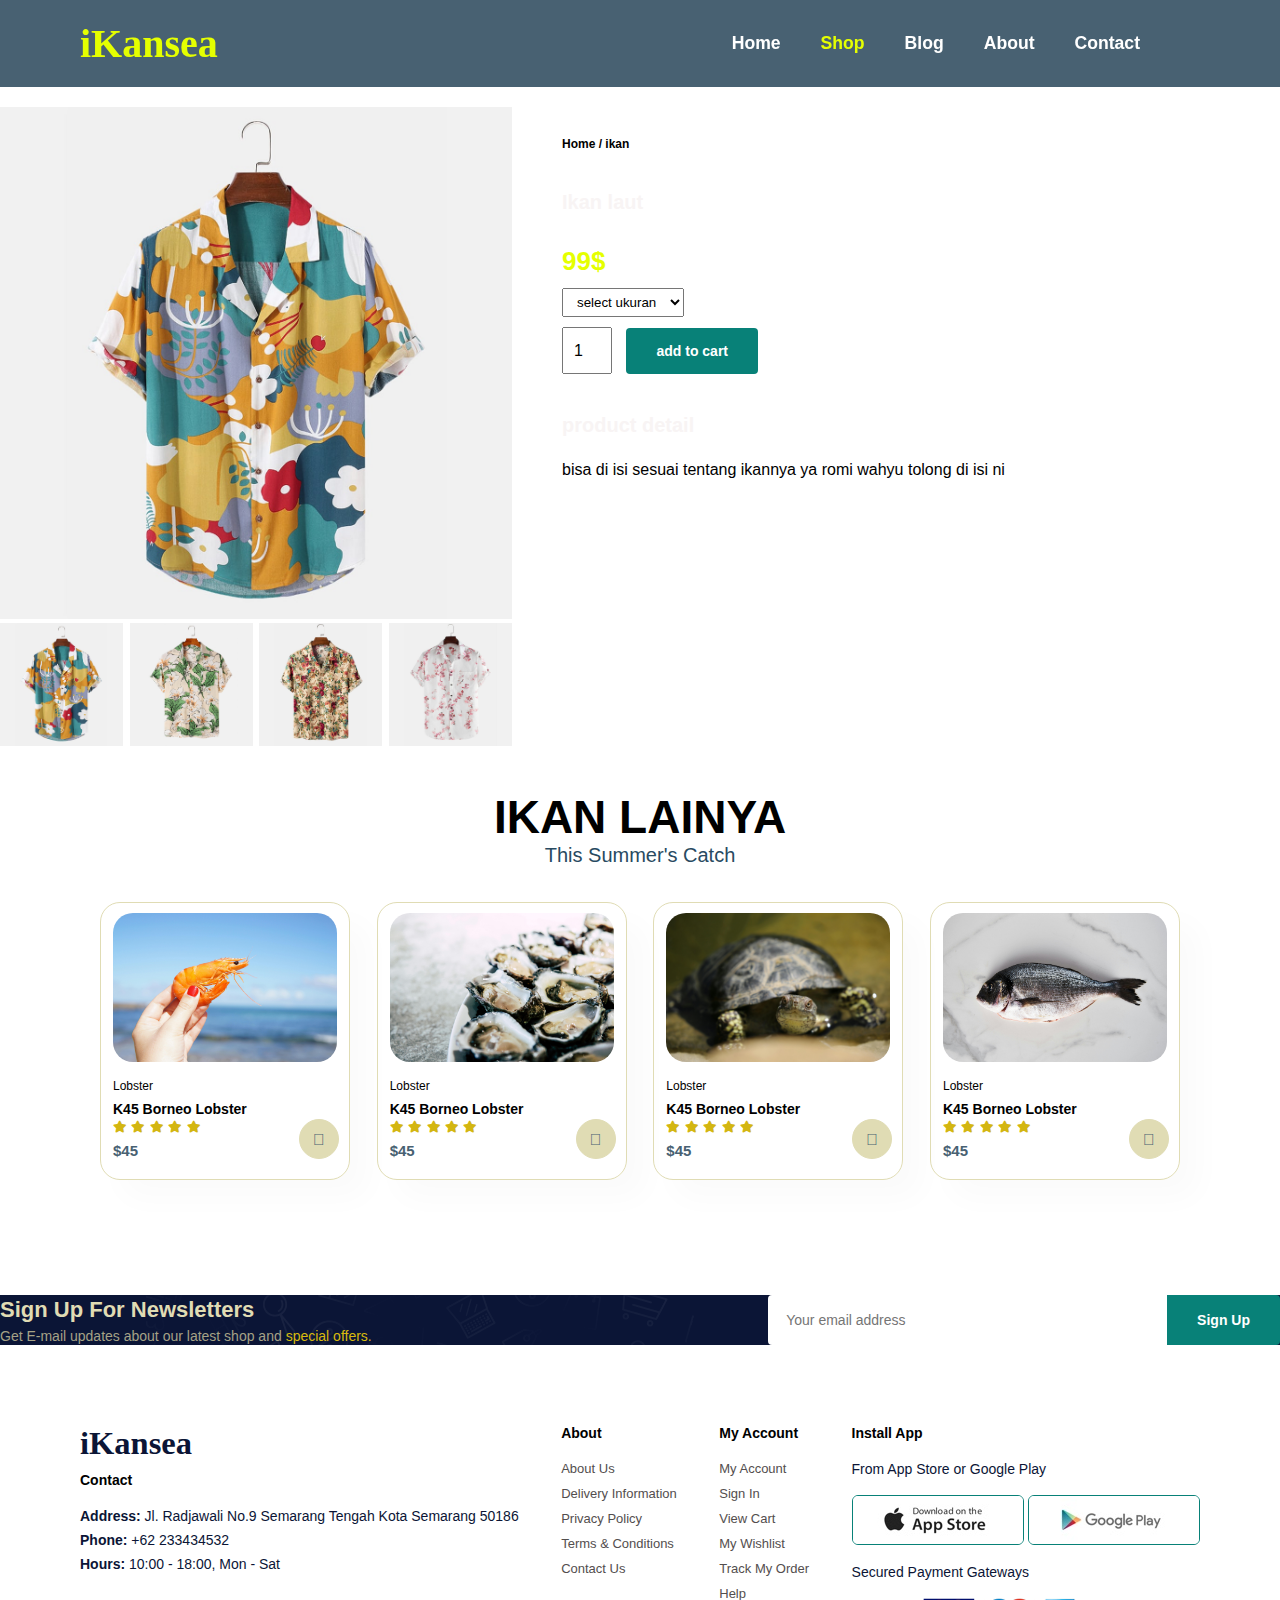
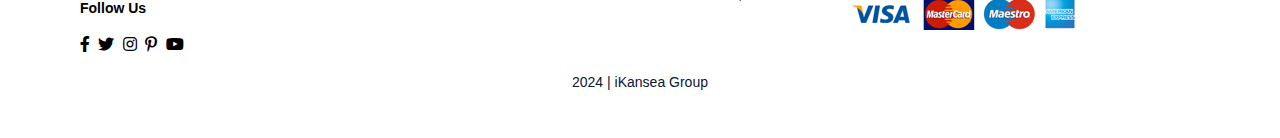
<file: sproduct.html>
<!DOCTYPE html>
<html lang="en">
<head>
    <meta charset="UTF-8">
    <meta name="viewport" content="width=device-width, initial-scale=1.0">
    <title>ikansea</title>
    <link rel="stylesheet" href="https://use.fontawesome.com/releases/v5.15.4/css/all.css"/>
    <link rel="stylesheet" href="style.css">
</head>
<body>

    <section id="header">
        <a href="#"><span>iKansea</span></a>

        <div>
            <ul id="navbar">
                <li><a href="index.html">Home</a></li>
                <li><a class="active"  href="shop.html">Shop</a></li>
                <li><a href="blog.html">Blog</a></li>
                <li><a href="about.html">About</a></li>
                <li><a href="contact.html">Contact</a></li>
                <li id="lg-bag"><a href="cart.html"><i class="fa-solid fa-cart-shopping"></i></a></li>
                <a href="#" id="close"><i class="far fa-times"></i></a>
            </ul>
        </div>
        <div id="mobile">
            <a href="cart.html"><i class="fa-solid fa-cart-shopping"></i></a>
            <i id="bar" class="fas fa-outdent"></i>
        </div>
    </section>

    

   

  <section id="prodetails" class="ection-p1">
    <div class="single-pro-image">
        <img src="img/products/f1.jpg" width="100%" id="mainimg" alt="">

        <div class="small-img-group">
          <div class="small-img-col">
           <img src="img/products/f1.jpg" width="100%" class="small-img" alt="">
         </div>
         <div class="small-img-col">
            <img src="img/products/f2.jpg" width="100%" class="small-img" alt="">
          </div>
          <div class="small-img-col">
            <img src="img/products/f3.jpg" width="100%" class="small-img" alt="">
          </div>
          <div class="small-img-col">
            <img src="img/products/f4.jpg" width="100%" class="small-img" alt="">
          </div>
      </div>
    </div>
  </div>

    <div class="single-pro-details">
        <h6>Home / ikan</h6>
        <h4>Ikan laut</h4>
        <h2>99$</h2>
        <select>
            <option>select ukuran </option>
            <option>kecil</option>
            <option>sedang </option>
            <option>besar </option>
            
        </select>
        <input type="number" value="1">
        <button class="normal">add to cart</button>
        <h4>product detail</h4>
        <span>bisa di isi sesuai tentang ikannya ya romi wahyu tolong di isi ni </span>
    </div>
  </section>
  <section id="product1" class="section-p1">
    <h2>IKAN LAINYA</h2>
    <p>This Summer's Catch</p>
    <div class="pro-container">
        <div class="pro">
            <img src="/FotoProduk/p1.jpg">
            <div class="des">
                <span>Lobster</span>
                <h5>K45 Borneo Lobster</h5>
                <div class="star">
                    <i class="fas fa-star"></i>
                    <i class="fas fa-star"></i>
                    <i class="fas fa-star"></i>
                    <i class="fas fa-star"></i>
                    <i class="fas fa-star"></i>
                </div>
                <h4>$45</h4>
            </div>
            <a href="#"><i class="fal fa-shopping-cart cart"></i></a>
        </div>
        <div class="pro">
            <img src="/FotoProduk/p2.jpg">
            <div class="des">
                <span>Lobster</span>
                <h5>K45 Borneo Lobster</h5>
                <div class="star">
                    <i class="fas fa-star"></i>
                    <i class="fas fa-star"></i>
                    <i class="fas fa-star"></i>
                    <i class="fas fa-star"></i>
                    <i class="fas fa-star"></i>
                </div>
                <h4>$45</h4>
            </div>
            <a href="#"><i class="fal fa-shopping-cart cart"></i></a>
        </div>
        <div class="pro">
            <img src="/FotoProduk/p8.jpg">
            <div class="des">
                <span>Lobster</span>
                <h5>K45 Borneo Lobster</h5>
                <div class="star">
                    <i class="fas fa-star"></i>
                    <i class="fas fa-star"></i>
                    <i class="fas fa-star"></i>
                    <i class="fas fa-star"></i>
                    <i class="fas fa-star"></i>
                </div>
                <h4>$45</h4>
            </div>
            <a href="#"><i class="fal fa-shopping-cart cart"></i></a>
        </div>
        <div class="pro">
            <img src="/FotoProduk/p5.jpg">
            <div class="des">
                <span>Lobster</span>
                <h5>K45 Borneo Lobster</h5>
                <div class="star">
                    <i class="fas fa-star"></i>
                    <i class="fas fa-star"></i>
                    <i class="fas fa-star"></i>
                    <i class="fas fa-star"></i>
                    <i class="fas fa-star"></i>
                </div>
                <h4>$45</h4>
            </div>
            <a href="#"><i class="fal fa-shopping-cart cart"></i></a>
        </div>
        
      
        
                    
    </div>
</section>

    <section id="newsletter" class="ection-p1 section-m1">
        <div class="newstext">
            <h4>Sign Up For Newsletters</h4>
            <p>Get E-mail updates about our latest shop and <span>special offers.</span></p>
        </div>
        <div class="form">
            <input type="text" placeholder="Your email address">
            <button class="normal">Sign Up</button>
        </div>
    </section>

    <footer class="section-p1">
        <div class="col">
            <a href="#"><span>iKansea</span></a>
            <h4>Contact</h4>
            <p><strong>Address:</strong> Jl. Radjawali No.9 Semarang Tengah Kota Semarang 50186</p>
            <p><strong>Phone:</strong> +62 233434532</p>
            <p><strong>Hours:</strong> 10:00 - 18:00, Mon - Sat</p>
            <div class="follow">
                <h4>Follow Us</h4>
                <div class="icon">
                    <i class="fab fa-facebook-f"></i>
                    <i class="fab fa-twitter"></i>
                    <i class="fab fa-instagram"></i>
                    <i class="fab fa-pinterest-p"></i>
                    <i class="fab fa-youtube"></i>
                </div>
            </div>
        </div>
            <div class="col">
                <h4>About</h4>
                <a href="#">About Us</a>
                <a href="#">Delivery Information</a>
                <a href="#">Privacy Policy</a>
                <a href="#">Terms & Conditions</a>
                <a href="#">Contact Us</a>
            </div>
            <div class="col">
                <h4>My Account</h4>
                <a href="#">My Account</a>
                <a href="#">Sign In</a>
                <a href="#">View Cart</a>
                <a href="#">My Wishlist</a>
                <a href="#">Track My Order</a>
                <a href="#">Help</a>
            </div>
            <div class="col-install">
                <h4>Install App</h4>
                <p>From App Store or Google Play</p>
                <div class="row">
                    <img src="/img/pay/app.jpg">
                    <img src="/img/pay/play.jpg">
                </div>
                <p>Secured Payment Gateways</p>
                <img src="/img/pay/pay.png">
            </div>

            <div class="copyright">
                <p>2024 | iKansea Group</p>
            </div>
    </footer>
<Script>
    var MainIng = document.getElementById("mainimg");
    var smalling = document.getElementsByClassName("small-img");

   
    smalling[0].onclick = function(){
        MainIng.src = smalling [0].src;
    }
    smalling[1].onclick = function(){
        MainIng.src = smalling [1].src;
    }
    smalling[2].onclick = function(){
        MainIng.src = smalling [2].src;
    }
    smalling[3].onclick = function(){
        MainIng.src = smalling [3].src;
    }
</Script>
    <script src="script.js"></script>
</body>
</html>
</file>
<file: style.css>
@import url('https://fonts.googleapis.com/css2?family=Playwrite+DE+Grund:wght@100..400&display=swap');

* {
    margin: 0;
    padding: 0;
    box-sizing: border-box;
    font-family: 'Gill Sans', 'Gill Sans MT', 'Calibri', 'Trebuchet MS', sans-serif;
}

h1 {
    font-size: 50px;
    line-height: 64px;
    color: rgb(248, 244, 244);
}

h2 {
    font-size: 46px;
    line-height: 54px;
    color: rgb(229, 255, 0);
}

h4 {
    font-size: 20px;
    color: rgb(248, 244, 244);
}

h6 {
    font-weight: 700;
    font-size: 12px;
}

p {
    font-size: 16px;
    color: rgb(243, 247, 3);
}

.section-p1 {
    padding: 40px 80px;

}

.section-m1 {
    margin: 40px 0;
}

button.normal{
    font-size: 14px;
    font-weight: 600;
    padding: 15px 30px;
    color: black;
    background-color: #fff;
    border-radius: 4px;
    cursor: pointer;
    border: none;
    outline: none;
    transition: 0.2s;
}

button.white{
    font-size: 13px;
    font-weight: 600;
    padding: 11px 18px;
    color: #fff;
    background-color: transparent;
    cursor: pointer;
    border: 1px solid white;
    outline: none;
    transition: 0.2s;
}


body{
    width: 100%;
}


/*=== Header ===*/

#header{
    display: flex;
    align-items: center;
    justify-content: space-between;
    padding: 20px 80px;
    background: #486172;
    box-shadow: 0 5px 15px rgba(0, 0, 0, 0);
    z-index: 999;
    position: sticky;
    top: 0;
    left: 0;
}

#header a{
    text-decoration: none;
}

#header span{
    font-size: 2.5em;
    color: rgb(229, 255, 0);
    font-family: 'Gill Sans MT', 'Calibri', 'Trebuchet MS';
    font-weight: 550;
    cursor: pointer;
}

#navbar{
    display: flex;
    align-items: center;
    justify-content: center;
}

#navbar li{
    list-style: none;
    padding: 0 20px;
    position: relative;
}

#navbar li a{
    text-decoration: none;
    font-size: 1.1em;
    font-weight: 600;
    color:rgb(255, 255, 255);
    transition: 0.9s ease;
}

#navbar li a:hover,
#navbar li a.active{
    color: rgb(229, 255, 0);
}

#navbar li a.active::after,
#navbar li a:hover::after{
    content: "";
    width: 30%;
    height: 2px;
    border-color: black;
    color: black;
    position: absolute;
    bottom: -4px;
    left: 20px;
}

#mobile{
    display: none;
    align-items: center;
}

#close{
    display: none;
}


/* === Home Page === */
#hero {
    background-image: url("/poto_poto/delicious-seafood-meal.jpg");
    height: 90vh;
    width: 100%;
    background-size: cover;
    background-position: top 25% right 0;
    padding: 0 80px;
    display: flex;
    flex-direction: column;
    align-items: flex-start;
    justify-content: center;
}

#hero h4 {
    padding-bottom: 15px;
}

#hero h1 {
    color: aqua;
}

#hero p {
    margin-bottom: 1em;
    font-family: 'Segoe UI';
}

#hero button{
    border-style: none;
    padding: 10px;
    color: black;
    background-color: aqua;
    cursor: pointer; 
    background-repeat: no-repeat;
    font-weight: 700;
    font-size: 1em;
}

#hero button:hover{
    background-color: #1d87a1;
    color: aqua;
}

#feature{
    display: flex;
    align-items: center;
    justify-content: space-between;
    flex-wrap: wrap;
}

#feature .fe-box{
    width: 180px;
    text-align: center;
    padding: 25px 15px;
    box-shadow: 20px 20px 34px rgba(0,0, 0, 0.03);
    border: 1px solid #e0dcb4;
    border-radius: 4px;
    margin: 15px 0;
    background-color: rgb(38, 56, 66);
}

#feature .fe-box button{
    color: #fff;
    background-color: #284a61;
    border: none;
    padding: 8px;
    font-family: 'Gill Sans MT', 'Calibri', 'Trebuchet MS', sans-serif;
}

#feature .fe-box:hover button{
    box-shadow: 10xp 10px 54px rgba(0, 0, 0, 0.2);
    background-color: #ffdc15;
    color: #000000;
    cursor: pointer;
}

#feature .fe-box img{
    width: 100%;
    margin-bottom: 10px;
}

#feature .fe-box:nth-child(2){
    background-color: #e0dcb4;
}

#feature .fe-box:nth-child(3){
    background-color: #6d8a56;
}

#feature .fe-box:nth-child(4){
    background-color: #1d87a1;
}

#feature .fe-box:nth-child(5){
    background-color: #613a64;
}

#feature .fe-box:nth-child(6){
    background-color: #a88c3d;
}

#product1{
    text-align: center;
}

#product1 .pro-container{
    display: flex;
    justify-content: space-between;
    padding: 20px;
    flex-wrap: wrap;
}


#product1 .pro{
    width: 23%;
    min-width: 250px;
    padding: 10px 12px;
    border: 1px solid #e0dcb4;
    cursor: pointer;
    box-shadow: 20px 20px 30px rgba(0, 0, 0, 0.02);
    margin: 15px 0;
    border-radius: 20px;
    transition: 0.2s ease;
    position: relative;
}

#product1 h2{
    color: black;
}

#product1 p{
    color: #284a61;
    font-size: 20px;
}

#product1 .pro:hover{
    box-shadow: 20px 20px 30px rgba(0, 0, 0, 0.06);
}

#product1 .pro img{
    width: 100%;
    border-radius: 20px;
}

#product1 .pro .des{
    text-align: start;
    padding: 10px 0;
}

#product1 .pro .des span{
    color: black;
    font-size: 12px;
}

#product1 .pro .des h5{
    padding-top: 7px;
    color: black;
    font-size: 14px;
}

#product1 .pro .des i{
    font-size: 12px;
    color: #d3b611;
}

#product1 .pro .des h4{
    padding-top: 7px;
    font-size: 15px;
    font-weight: 700;
    color: #486172;
}

#product1 .pro .cart{
    width: 40px;
    height: 40px;
    line-height: 40px;
    border-radius: 50px;
    background-color: #e0dcb4;
    font-weight: 500;
    color: #486172;
    border: 1px solid #e0dcb4;
    position: absolute;
    bottom: 20px;
    right: 10px;
}

#banner{
    display: flex;
    flex-direction: column;
    justify-content: center;
    align-items: center;
    text-align: center;
    background-image: url("/FotoProduk/p15.jpg");
    width: 100%;
    height: 40vh;
    background-size: cover;
    background-position: center;
}

#banner h4{
    color: #fff;
    font-size: 16px;
}

#banner h2{
    font-size: 50px;
    padding: 10px 0;
}

#banner h2 span{
    color: aqua;
}

#banner button:hover{
    background-color: #284a61;
    color: rgb(255, 255, 255);
}

#sm-banner{
    display: flex;
    justify-content: space-between;

}

#sm-banner .banner-box{
    display: flex;
    flex-direction: column;
    justify-content: center;
    align-items: flex-start;
    background-image: url("/FotoProduk/p15.jpg");
    min-width: 580px;
    height: 50vh;
    background-size: cover;
    background-position: center;
    padding: 30px;
}

#sm-banner .banner-box2{
    background-image: url("/FotoProduk/p13.jpg");
}

#sm-banner h4{
    color: #fff;
    font-size: 20px;
    font-weight: 300;
}

#sm-banner h4{
    color: #fff;
    font-size: 20px;
    font-weight: 800;
}

#sm-banner span{
    color: #fff;
    font-size: 14px;
    font-weight: 500;
    padding-bottom: 15px;
    padding-top: 5px;
}

#sm-banner .banner-box:hover button{
    background: #284a61;
    border: 1px solid #088178;
}

#banner3{
    display: flex;
    justify-content: space-between;
    flex-wrap: wrap;
    padding: 0 80px;
}

#banner3 .banner-box{
    display: flex;
    flex-direction: column;
    justify-content: center;
    align-items: flex-start;
    background-image: url("/FotoProduk/p8.jpg");
    min-width: 30%;
    height: 30vh;
    background-size: cover;
    background-position: center;
    padding: 20px;
    margin-bottom: 20px;
}

#banner3 .banner-box2{
    background-image: url("/FotoProduk/p10.jpg");
}

#banner3 .banner-box3{
    background-image: url("/FotoProduk/p14.jpg");
}

#banner3 h2{
    color: #fff;
    font-weight: 900;
    font-size: 22px;
}

#banner3 h3{
    color: #c90808;
    font-weight: 800;
    font-size: 15px;
}

#newsletter{
    display: flex;
    justify-content: space-between;
    flex-wrap: wrap;
    align-items: center;
    background-image: url("/img/banner/b14.png");
    background-repeat: no-repeat;
    background-position: 20% 30%;
    background-color: #0b1536;
}

#newsletter h4{
    font-size: 22px;
    font-weight: 700;
    color: #e0dcb4;
}

#newsletter p{
    font-size: 14px;
    font-weight: 450;
    color: #a5a286;
    padding-top: 5px;
}

#newsletter p span{
    color: #d8ba0d;
}

#newsletter .form{
    display: flex;
    width: 40%;
}

#newsletter input{
    height: 3.125rem;
    padding: 0 1.23em;
    font-size: 14px;
    width: 100%;
    border: 1px solid transparent;
    border-radius: 4px;
    outline: none;
    border-top-right-radius: 0;
    border-bottom-right-radius: 0;
}

#newsletter button{
    background-color: #088178;
    color: #fff;
    white-space: nowrap;
    border-top-left-radius: 0;
    border-bottom-left-radius: 0;
}

footer{
    display: flex;
    flex-wrap: wrap;
    justify-content: space-between;
}


footer .col{
    display: flex;
    flex-direction: column;
    align-items: flex-start;
    margin-bottom: 20px;
}

footer a{
    text-decoration: none;
}

footer a span{
    font-size: 2.5em;
    color:#0b1536;
    font-family: 'Gill Sans MT', 'Calibri', 'Trebuchet MS';
    font-weight: 550;
    cursor: pointer;
}

footer h4{
    font-size: 14px;
    padding-bottom: 20px;
}



footer p{
    font-size: 14px;
    margin: 0 0 8px 0;
    color: #0b1536;
}

footer a{
    font-size: 13px;
    text-decoration: none;
    color: #534e4e;
    margin-bottom: 10px;
}

.col h4{
    color: #000000;
}

.col-install h4{
    color: #000000;
}

footer .follow{
    margin-top: 20px;
}

footer .follow i{
    padding-right: 4px;
    cursor: pointer;
}

footer .col-install .row img{
    border: 1px solid #088178;
    border-radius: 6px;
}

footer .col-install img{
    margin: 10px 0 15px 0;
}

footer .follow i:hover,
footer a:hover{
    color: #097971;

}

footer .copyright{
    width: 100%;
    text-align: center;
}
#page-header {
    background-image: url("img/banner/b1.jpg");
    width: 100%;    
    height: 40vh;
    background-size:cover;
    display: flex ;
    justify-content: center;
    text-align: center;
    flex-direction: column;
}

#page header h2,
#page header p {
    color: #fff;

}
#pagination {
    text-align: center;
}
#pagination  a{
    text-decoration: none;
    background-color:rgb(99, 196, 203) ;
    padding: 15px 20px;
    border-radius: 4px;
    color: #fff;
    font-weight: 600;
}
#pagination a i {
    font-size: 16px;
    font-weight: 600;

}

#prodetails {
    display: flex;
    margin-top: 20px;
}





#prodetails .single-pro-image {
    width: 40%;
    margin-right :50px ;
    
}
.small-img-group {
    display: flex;
    justify-content: space-between;
}
.small-img-col{
    flex-basis: 24%;
    cursor: pointer;
}
#prodetails .single-pro-details{
    width: 50%;
    padding-top: 30px;

} 
#prodetails .single-pro-details h4{
    padding: 40px 0 20px 0;
}
#prodetails .single-pro-details h2{
   font-size: 26px;
}
#prodetails .single-pro-details select{
    display: block;
    padding: 5px 10px;
    margin-bottom: 10px;
}
#prodetails .single-pro-details input{
    width: 50px;
    height: 47px;
    padding-left: 10px;
    font-size: 16px;
    margin-right: 10px;

}
#prodetails .single-pro-details input:focus{
    outline: none;
}
#prodetails .single-pro-details button{
    background-color: #088178;
    color: #fff;
}
#prodetails .single-pro-details span{
    line-height: 25px;
}
#page-header.blog-header{
    background-image: url("img/banner/b19.jpg");
    
}
#blog{
    padding: 150px 150px 0 150px;
}
#blog .blog-box{
    display: flex;
    align-items: center;
    width: 100%;
    position: relative;
    padding-bottom: 90px;
}
#blog .blog-img{
    width: 50%;
    margin-right: 40px;
}
#blog img{
    width: 100%;
    height: 300px;
    object-fit: cover;
}
#blog .blog-details{
    width: 50%;
}
#blog .blog-details a{
    text-decoration: none;
    font-size: 11px;
    color: #000;
    font-weight: 700;
    position: relative;
    transition: 0,3s;
}
#blog .blog-details a::after{
    content: "";
    width: 50px;
    height: 1px;
    background-color: #000;
    position: absolute;
    top: 4px;
    right: -60px;
}
#blog .blog-details a:hover{
color: #088178;
}
#blog .blog-details a:hover::after{
    background-color: #088178;
}
#blog .blog-details h1{
    position: absolute;
    top: -40px;
    left: 0;
    font-size: 70px;
    font-weight: 700;
    color: #000000;
    z-index: -9;
}
/* Start Media Query */

@media (max-width:799px){
    .section-p1{
        padding: 40px 40px;
    }
    #navbar {
        display: flex;
        flex-direction: column;
        align-items: flex-start;
        justify-content: flex-start;
        position: fixed;
        top: 0;
        right: -300px;
        height: 100vh;
        width: 300px;
        background-color: #fff;
        box-shadow: 0 40px 60px rgba(0, 0, 0, 0.2);
        padding: 80px 0 0 10px;
        transition: 0.3s;
    }

    #navbar.active{
        right: 0;
    }

    #navbar li{
        margin-bottom: 25px;
    }

    #mobile{
        display: flex;
        align-items: center;
    }

    #mobile i{
        color: black;
        font-size: 24px;
        padding-left: 20px;
    }

    #close{
        display: initial;
        position: absolute;
        top: 30px;
        left: 30px;
        color: #222;
        font-size: 24px;
    }

    #lg-bag{
        display: none;
    }

    #hero {
        height: 70vh;
        padding: 0 80px;
        background-position: top 30% right 30%;
    }

    #feature{
        justify-content: center;
    }

    #feature .fe-box{
        margin: 15px 15px;
    }

    #product1 .pro-container{
        justify-content: center;
    }

    #product1 .pro{
        margin: 15px;
    }

    #banner {
        height: 20vh;
    }

    #sm-banner .banner-box{
        min-width: 100%;
        height: 30vh;
    }

    #banner3 {
        padding: 0 40px;
    }

    #banner3 .banner-box{
        width: 28%;
    }

    #newsletter .form{
        width: 70%;
        padding-top: 8px;
    }
}

@media (max-width: 477px){
    .section-p1{
        padding: 20px;
    }

    #header{
        padding: 10px 30px;
    }

    h1{
        font-size: 38px;
    }

    h2{
        font-size: 32px;
    }

    #hero{
        padding: 0 20px;
        background-position: 55%;
    }

    #feature {
        justify-content: space-between;
    }

    #feature .fe-box{
        width: 155px;
        margin: 0 0 15px 0;
    }

    #product1 .pro{
        width: 100%;
    }

    #banner{
        height: 40vh;
    }

    #sm-banner .banner-box{
        height: 40vh;
    }
    /* 
    #sm-banner .banner-box2{
        margin-top: 20vh;
    } */

    #banner3{
        padding: 0 20px;
    }

    #banner3 .banner-box{
        width: 100%;
    }

    #newsletter {
        padding: 40px 20px;
    }

    #newsletter .form{
        width: 100%;
    }

    footer .copyright{
        text-align: start;
    }
   /* single product*/
   #prodetails {
    display: flex;
    flex-direction: column;
}
#prodetails .single-pro-image {
    width: 100%;
    margin-right :0px ;
    
}
#prodetails .single-pro-details{
    width: 100%;



}
    /* Blog Page */
#blog {
    padding: 100px 20px 0 20px;
}
#blog .blog-box {
    display: flex;
    flex-direction: column;
    align-items: flex-start;
}
#blog .blog-img{
    width: 100%;
    margin-right: 0px;
    margin-bottom: 30px;
}
#blog .blog-details{
    width: 100%;
}

}
</file>
